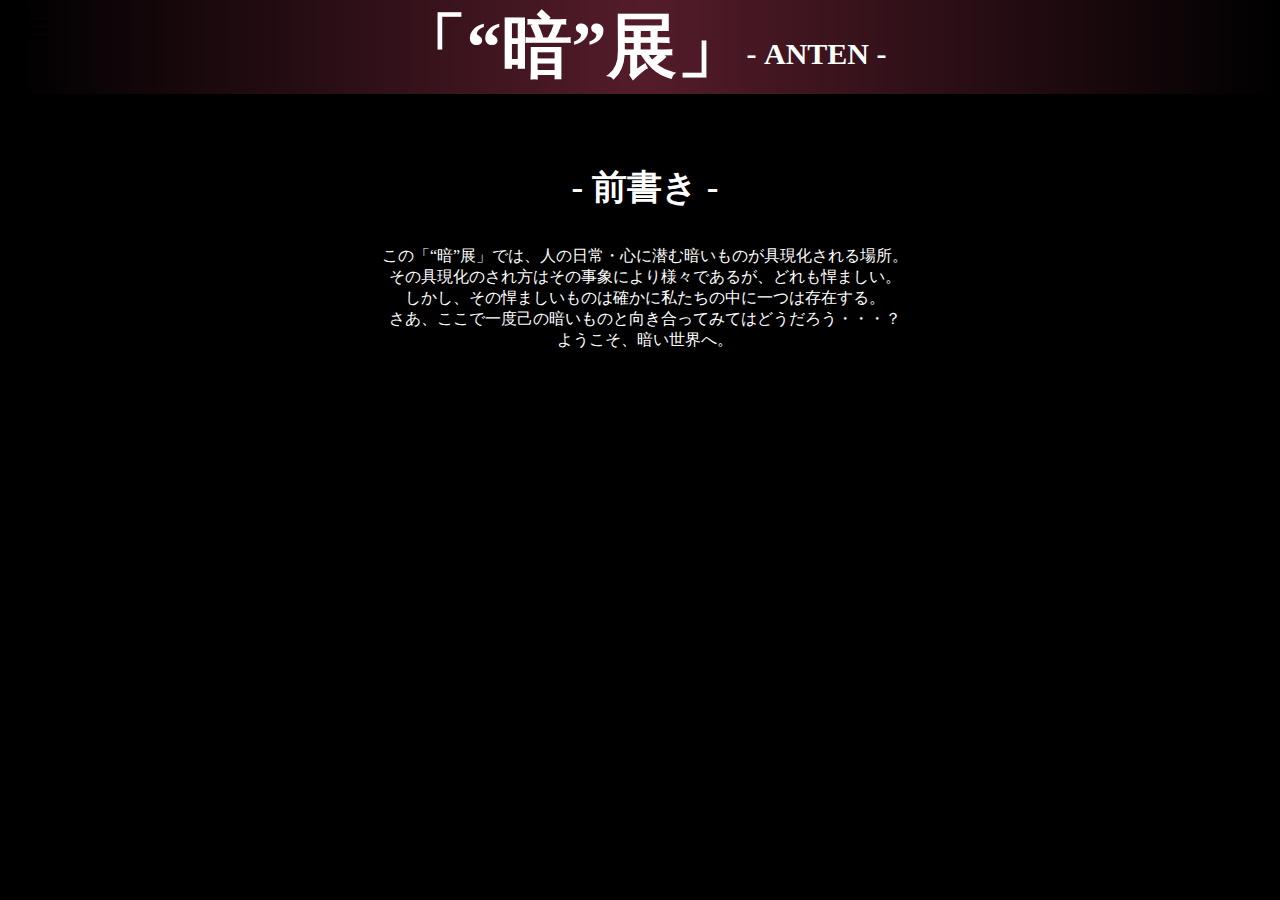
<file: index.html>
<!DOCTYPE>
<html lang="ja">
    <head>
        <meta charset="utf-8">
        <meta name="description" content="">
        <meta name="author" content="">
        <link rel="stylesheet" href="css/common.css"> <!--共有css-->
        <link rel="stylesheet" href="css/index.css"> <!--個別css-->
        <title>「暗展」公式ホームページ</title> <!--ページタイトル-->
    </head>

<!--本文-->
<body>

    <!--本画面-->
    <div class="home">
        <p class="theme">「“暗”展」<span class="EM">- ANTEN -</span></p>
        <div class="main">
            <p class="mae">- 前書き -</p>
            この「“暗”展」では、人の日常・心に潜む暗いものが具現化される場所。<br>
            その具現化のされ方はその事象により様々であるが、どれも悍ましい。<br>
            しかし、その悍ましいものは確かに私たちの中に一つは存在する。<br>
            さあ、ここで一度己の暗いものと向き合ってみてはどうだろう・・・？<br>
            ようこそ、暗い世界へ。
        </div>
    </div>

    <!--サイドバー-->
        <!-- チェックボックスとラベルで制御 -->
<input type="checkbox" id="menu-toggle">
<label for="menu-toggle" class="hamburger">
  <span></span>
  <span></span>
  <span></span>
</label>

<!-- サイドバー -->
<div class="menu">
  <p class="title">- MENU -</p>
  <p class="English">- Main -</p>
  <p class="m">メイン</p>
  <p class="English">- News -</p>
  <a href="html_page/news.html">新着情報</a>
  <p class="English">- Dark World -</p>
  <a href="html_page/world.html">暗い世界</a>
  <p class="English">- Dark Creature -</p>
  <a href="html_page/creature.html">暗いモノたち</a>
  <p class="English">- Others -</p>
  <a href="">その他</a><br>
  <p class="instagram"><a href="https://www.instagram.com/botti_esi" title="公式インスタグラム">公式インスタグラム-Instagram</a><p>

</div>

</body>
</html>
</file>
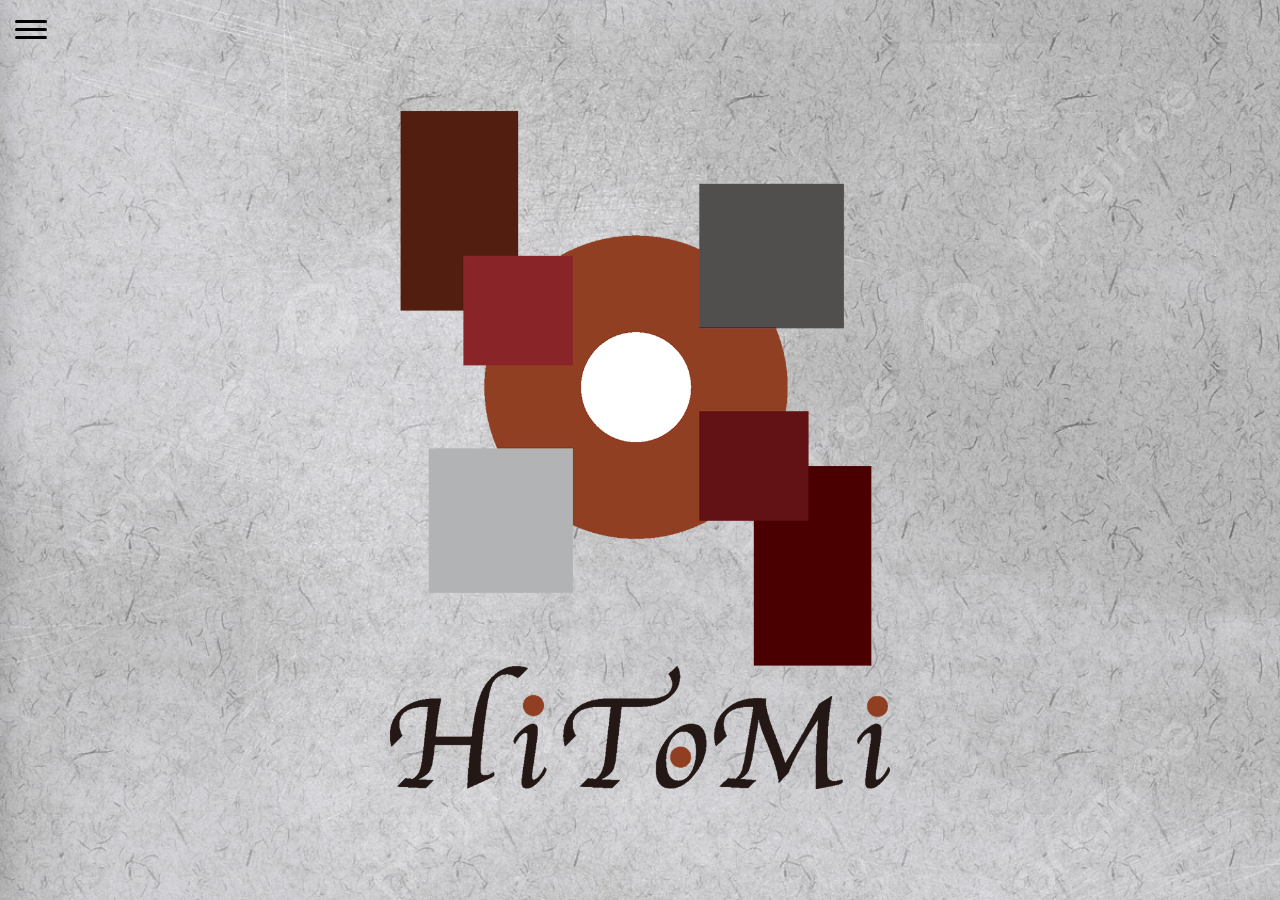
<file: home/index.html>
<!DOCTYPE html>
<html lang="ja">
<head>
  <meta charset="UTF-8">
  <title>portfolio</title>
  <link rel="stylesheet" href="style.css"><!--個別-->
  <link rel="stylesheet" href="css/common.css"><!--共通-->
</head>
<body>
  <!--ロック画面-->
  <div id="splash">
    <img src="rogo.png" alt="サイトロゴ">
  </div>
  <!--ホーム画面-->
  <div id="content">
    <p class="theme"></p>
  </div>

  <input type="checkbox" id="menu-toggle">
<label for="menu-toggle" class="hamburger">
  <span></span>
  <span></span>
  <span></span>
</label>

<!-- サイドメニュー詳細 -->
<div class="menu">
  <p class="title">- MENU -</p>
  <p class="English">- Main -</p>
  <p class="m"> メイン </p>
  <p class="English">- Art Works -</p>
  <a href="html_page/works.html" class="works"> 作品 </a>
  <p class="English">- Diary -</p>
  <a href="html_page/works.html" class="works"> 日記 </a>
  <p class="empty"></p>
</div>

<!--Java-->
  <script src="script.js"></script>
</body>
</html>
</file>
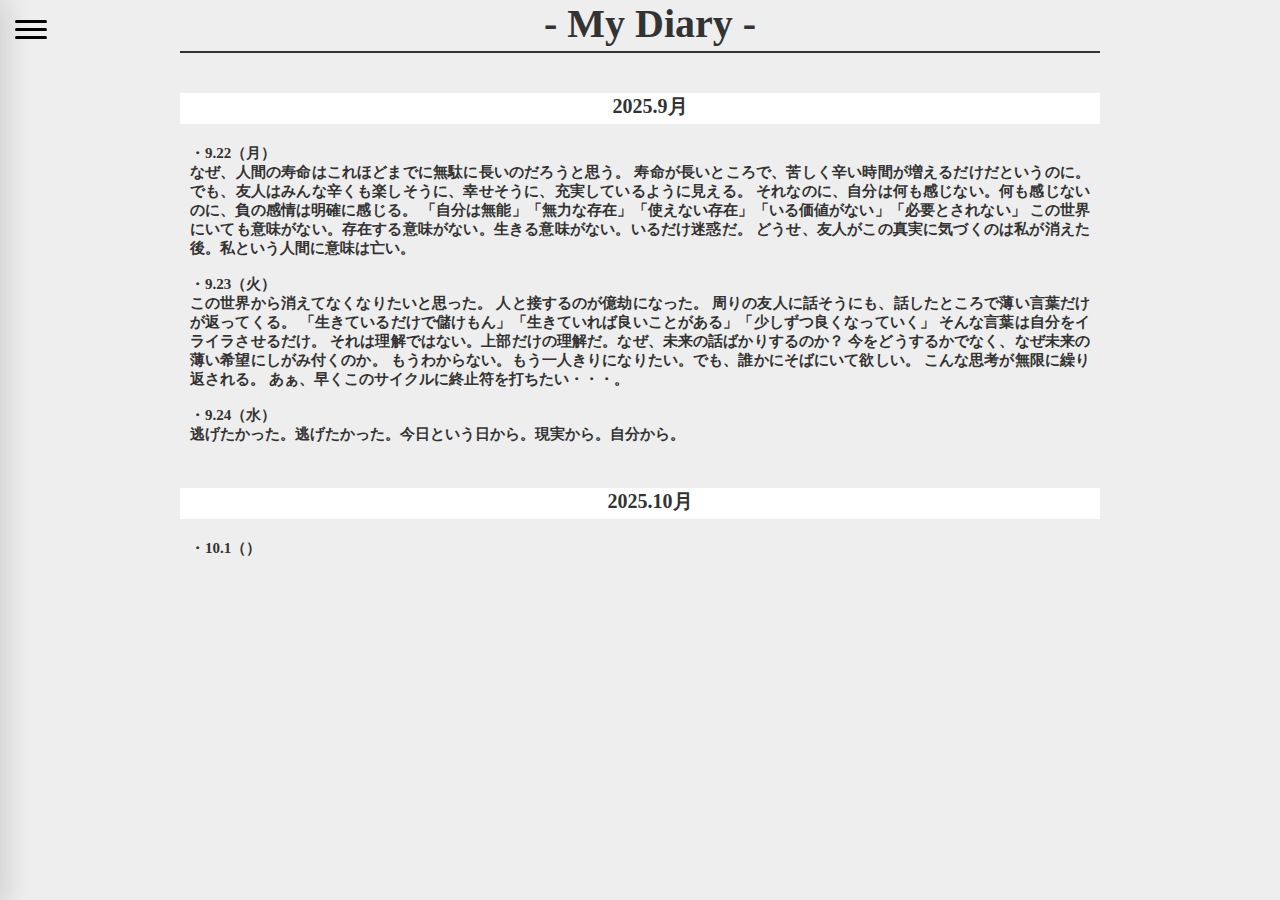
<file: html_page/diary.html>
<!DOCTYPE>
<html lang="ja">
    <head>
        <meta charset="utf-8">
        <meta name="description" content="">
        <meta name="author" content="">
        <link rel="stylesheet" href="../css/common.css"> <!--共有css-->
        <link rel="stylesheet" href="../css/diary.css"> <!--個別css-->
        <title>新着情報</title> <!--ページタイトル-->
    </head>

<!--本文-->
<body>

    <!--本画面-->
    <div class="home">
        <p class="theme"><span class="EN">- My Diary -</span></p> 
        <p class="main1">
            2025.9月 
        </p>
        <div class="main1_0">
            ・9.22（月）<br>
            なぜ、人間の寿命はこれほどまでに無駄に長いのだろうと思う。
            寿命が長いところで、苦しく辛い時間が増えるだけだというのに。
            でも、友人はみんな辛くも楽しそうに、幸せそうに、充実しているように見える。
            それなのに、自分は何も感じない。何も感じないのに、負の感情は明確に感じる。
            「自分は無能」「無力な存在」「使えない存在」「いる価値がない」「必要とされない」
            この世界にいても意味がない。存在する意味がない。生きる意味がない。いるだけ迷惑だ。
            どうせ、友人がこの真実に気づくのは私が消えた後。私という人間に意味は亡い。<br><br>
            ・9.23（火）<br>
            この世界から消えてなくなりたいと思った。
            人と接するのが億劫になった。
            周りの友人に話そうにも、話したところで薄い言葉だけが返ってくる。
            「生きているだけで儲けもん」「生きていれば良いことがある」「少しずつ良くなっていく」
            そんな言葉は自分をイライラさせるだけ。
            それは理解ではない。上部だけの理解だ。なぜ、未来の話ばかりするのか？
            今をどうするかでなく、なぜ未来の薄い希望にしがみ付くのか。
            もうわからない。もう一人きりになりたい。でも、誰かにそばにいて欲しい。
            こんな思考が無限に繰り返される。
            あぁ、早くこのサイクルに終止符を打ちたい・・・。<br><br>
            ・9.24（水）<br>
            逃げたかった。逃げたかった。今日という日から。現実から。自分から。
        </div>
        <p class="main2">
            2025.10月
        </p>
        <div class="main2_0">
            ・10.1（）
        </div>
    </div>

    <!--サイドバー-->
        <!-- チェックボックスとラベルで制御 -->
<input type="checkbox" id="menu-toggle">
<label for="menu-toggle" class="hamburger">
  <span></span>
  <span></span>
  <span></span>
</label>

<!-- サイドバー -->
<div class="menu">
  <p class="title">- MENU -</p>
  <p class="English">- Main -</p>
  <a href="../index.html" class="works"> メイン </a>
  <p class="English">- Art Works -</p>
  <a href="works.html" class="works"> 作品 </a>
  <p class="English">- Diary -</p>
  <p class="m"> 日記 </p>
</div>

</body>
</html>
</file>
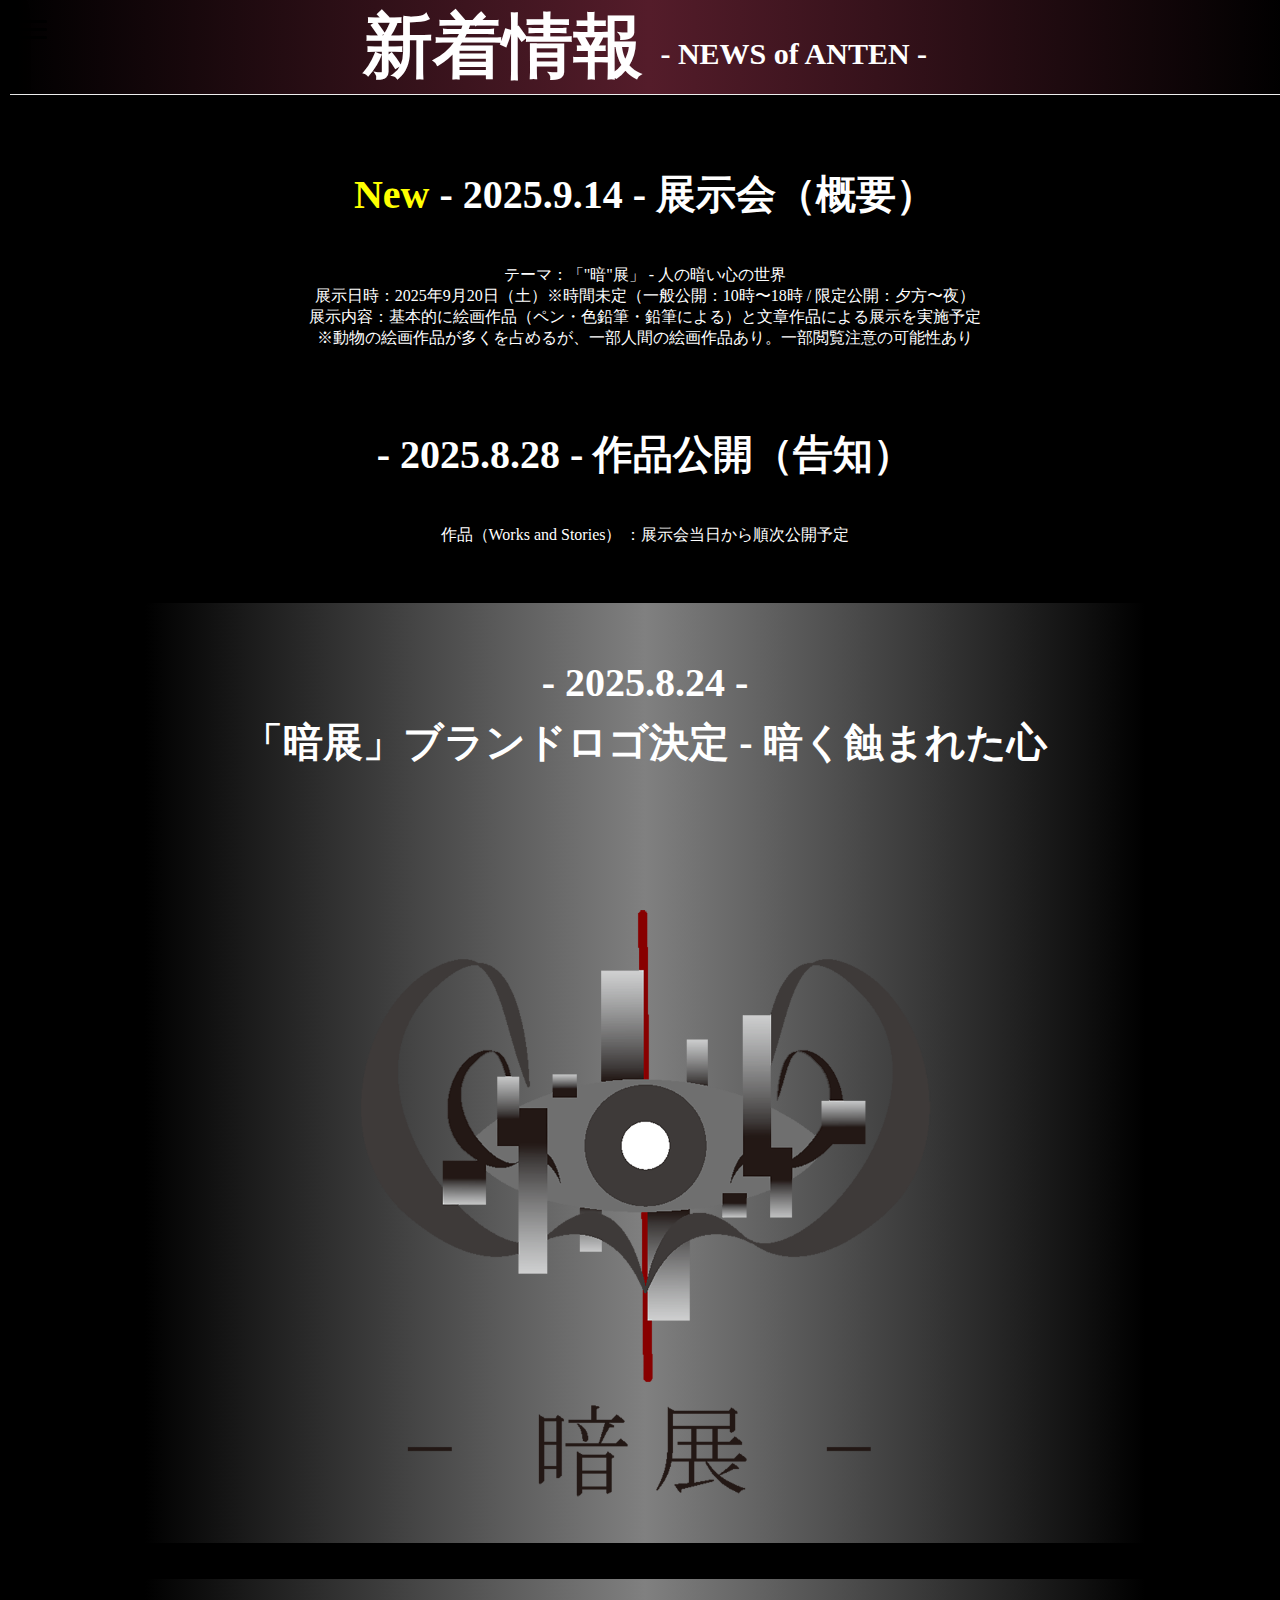
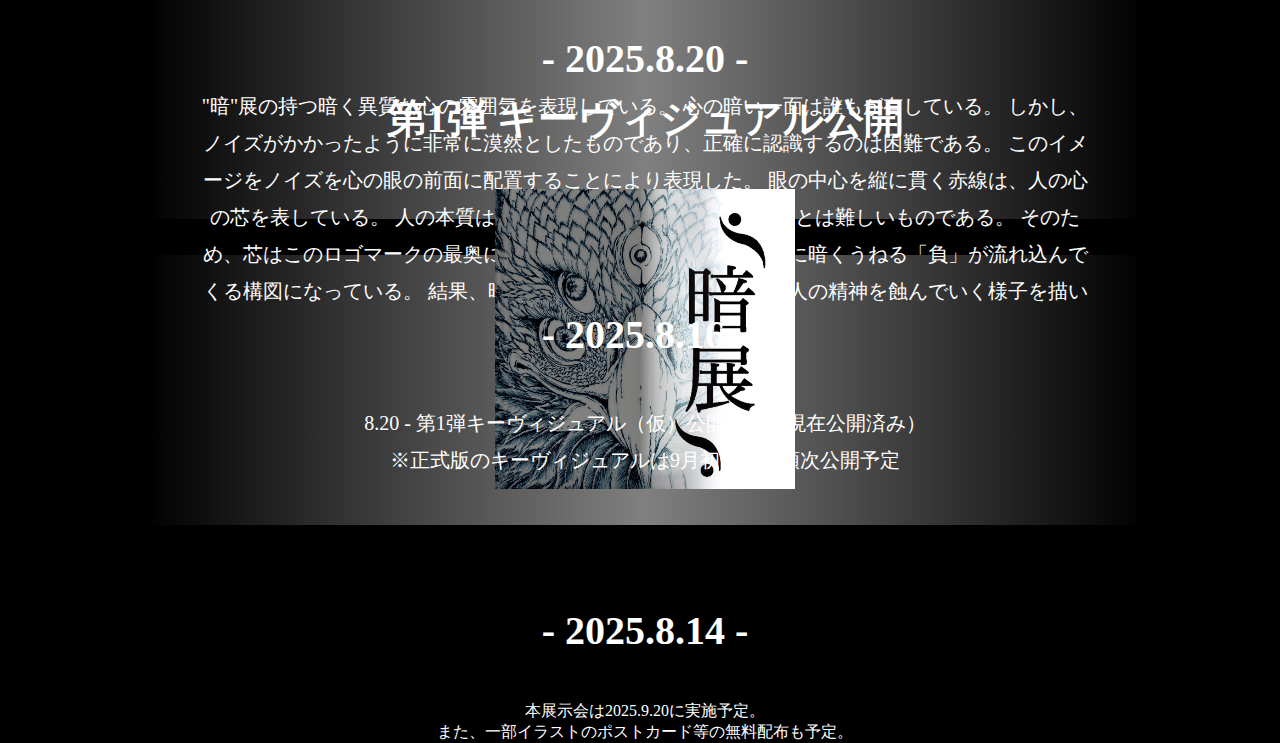
<file: html_page/news.html>
<!DOCTYPE>
<html lang="ja">
    <head>
        <meta charset="utf-8">
        <meta name="description" content="">
        <meta name="author" content="">
        <link rel="stylesheet" href="../css/common.css"> <!--共有css-->
        <link rel="stylesheet" href="../css/news.css"> <!--個別css-->
        <title>新着情報</title> <!--ページタイトル-->
    </head>

<!--本文-->
<body>

    <!--本画面-->
    <div class="home">
        <p class="theme">新着情報 <span class="EN">- NEWS of ANTEN -</span></p> 
        <div class="main5">
                        <p class="mae"><span class="maru">New</span> - 2025.9.14 - 展示会（概要）<br></p>
                        <div class="main5_5"><span class="midashi">
                        テーマ：「"暗"展」 - 人の暗い心の世界<br>
                        展示日時：2025年9月20日（土）※時間未定（一般公開：10時〜18時 / 限定公開：夕方〜夜）<br>
                        展示内容：基本的に絵画作品（ペン・色鉛筆・鉛筆による）と文章作品による展示を実施予定<br>
                        ※動物の絵画作品が多くを占めるが、一部人間の絵画作品あり。一部閲覧注意の可能性あり</span><br>
                        </div>
            </div>
            <br>
            <br>
        <div class="main4">
                        <p class="mae">- 2025.8.28 - 作品公開（告知）<br></p>
                        <div class="main4_4"><span class="midashi">作品（Works and Stories）
                            ：展示会当日から順次公開予定<br>
                        <a href="story_page/zentyo.html" class="da">▶︎ 作品閲覧はこちら</a>
                        </div>
            </div>
            <br>
            <br>
        <div class="main0">
            <p class="mae">- 2025.8.24 -<br>「暗展」ブランドロゴ決定 - 暗く蝕まれた心</p>
            <div class="main00"><img src="../photo/antenrogo.png" alt="サンプル" width="700px" class="rogo">
                <div class="main000">
                    <span class="midashi">
                    "暗"展の持つ暗く異質な心の雰囲気を表現している。
                    心の暗い一面は誰もが有している。
                    しかし、ノイズがかかったように非常に漠然としたものであり、正確に認識するのは困難である。
                    このイメージをノイズを心の眼の前面に配置することにより表現した。
                    眼の中心を縦に貫く赤線は、人の心の芯を表している。
                    人の本質は、他人も自分でさえも見極めることは難しいものである。
                    そのため、芯はこのロゴマークの最奥に配置した。
                    そして、その心の芯に暗くうねる「負」が流れ込んでくる構図になっている。
                    結果、暗いものが寄生虫のように徐々に人の精神を蝕んでいく様子を描いている。</span>
                    </div>
            </div>
        </div>
        <br>
        <br>
        <div class="main1">
            <p class="mae">- 2025.8.20 -<br>第1弾 キーヴィジュアル公開</p>
            <img src="../photo/IMG_9407 1.jpg" alt="サンプル" width="300px" height="300px">
        </div>
        <br>
        <br>
        <div class="main2">
            <p class="mae">- 2025.8.16 -</p>
            <span class="midashi">8.20 - 第1弾キーヴィジュアル（仮）公開予定（現在公開済み）<br>
            ※正式版のキーヴィジュアルは9月初旬から順次公開予定</span>
        </div>
        <br>
        <br>
        <div class="main3">
            <p class="mae">- 2025.8.14 -</p>
            <span class="midashi">本展示会は2025.9.20に実施予定。<br>
            また、一部イラストのポストカード等の無料配布も予定。</span>
        </div>
    </div>

    <!--サイドバー-->
        <!-- チェックボックスとラベルで制御 -->
<input type="checkbox" id="menu-toggle">
<label for="menu-toggle" class="hamburger">
  <span></span>
  <span></span>
  <span></span>
</label>

<!-- サイドバー -->
<div class="menu">
  <p class="title">- MENU -</p>
  <p class="English">- Main -</p>
  <a href="../index.html" class="ba"><span class="eeen"></span> メイン <span class="eeen"></span></a>
  <p class="English">- News -</p>
  <p class="news"><span class="eeen">▶︎</span> 新着情報 <span class="eeen">◀︎</span></p>
  <p class="English">- Dark World -</p>
  <a href="world.html" class="ba">暗い世界</a>
  <p class="English">- Dark Creatures -</p>
  <a href="creature.html" class="ba">暗いモノたち</a>
  <p class="English">- Works and Stories -</p>
  <a href="story_page/zentyo.html" class="ba"><span class="eeen"></span>作品<span class="eeen"></span></a>
  <p class="English">- Others -</p>
  <a href="others.html" class="ba"><span class="eeen">▶︎</span>その他<span class="eeen">◀︎</span></a>
  <p class="empty"></p>
  <!--<p class="instagram"><a href="https://www.instagram.com/botti_esi" title="公式インスタグラム">公式インスタグラム-Instagram</a><p>-->

</div>

</body>
</html>
</file>
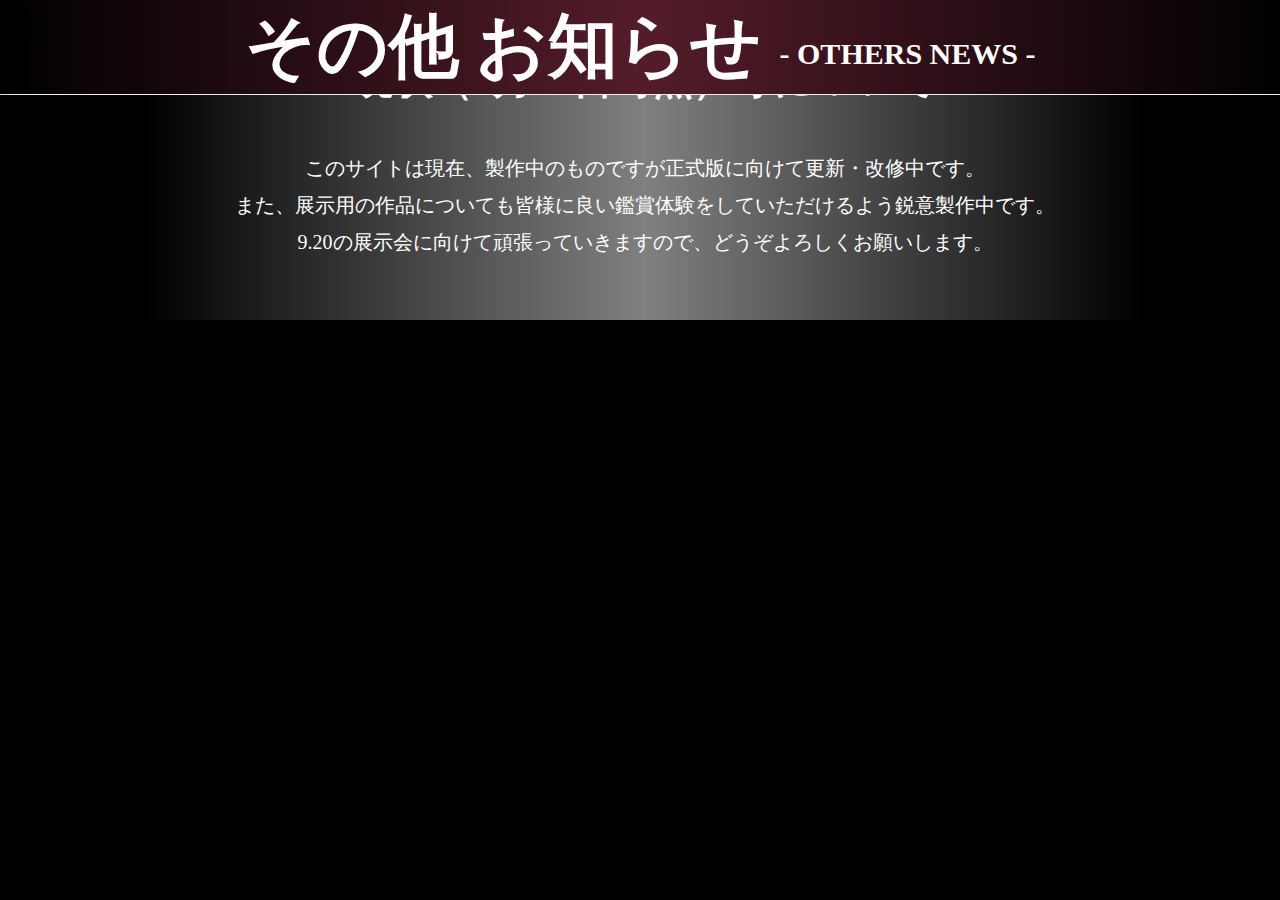
<file: html_page/others.html>
<!DOCTYPE>
<html lang="ja">
    <head>
        <meta charset="utf-8">
        <meta name="description" content="">
        <meta name="author" content="">
        <link rel="stylesheet" href="../css/common.css"> <!--共有css-->
        <link rel="stylesheet" href="../css/others.css"> <!--個別css-->
        <title>新着情報</title> <!--ページタイトル-->
    </head>

<!--本文-->
<body>

    <!--本画面-->
    <div class="home">
        <p class="theme">その他 お知らせ <span class="EO">- OTHERS NEWS -</span></p>
        <div class="main0">
            <p class="mae"><span class="mark"></span>- 現状（8月24日時点）等について -</p>
            このサイトは現在、製作中のものですが正式版に向けて更新・改修中です。<br>
            また、展示用の作品についても皆様に良い鑑賞体験をしていただけるよう鋭意製作中です。<br>
            9.20の展示会に向けて頑張っていきますので、どうぞよろしくお願いします。<br>
        </div>

    <!--サイドバー-->
        <!-- チェックボックスとラベルで制御 -->
<input type="checkbox" id="menu-toggle">
<label for="menu-toggle" class="hamburger">
  <span></span>
  <span></span>
  <span></span>
</label>

<!-- サイドバー -->
<div class="menu">
  <p class="title">- MENU -</p>
  <p class="English">- Main -</p>
  <a href="../index.html" class="ba">メイン</a>
  <p class="English01">- News -</p>
  <a href="news.html" class="ba">新着情報</a>
  <p class="English">- Dark World -</p>
  <a href="world.html" class="ba">暗い世界</a>
  <p class="English">- Dark Creatures -</p>
  <a href="creature.html" class="ba">暗いモノたち</a>
  <p class="English01">- Works and Stories -</p>
  <a href="story_page/zentyo.html" class="ba"><span class="eeen">●</span> I 「前兆」</a>
  <br>
  <!--<a href="" class="ba">II 「侵食」</a>-->
  <p class="English">- Others -</p>
  <p class="others" class="ba">その他</a>
  <p class="empty"></p>
  <!--<p class="instagram"><a href="https://www.instagram.com/botti_esi" title="公式インスタグラム">公式インスタグラム-Instagram</a><p>-->
</div>

</body>
</html>
</file>
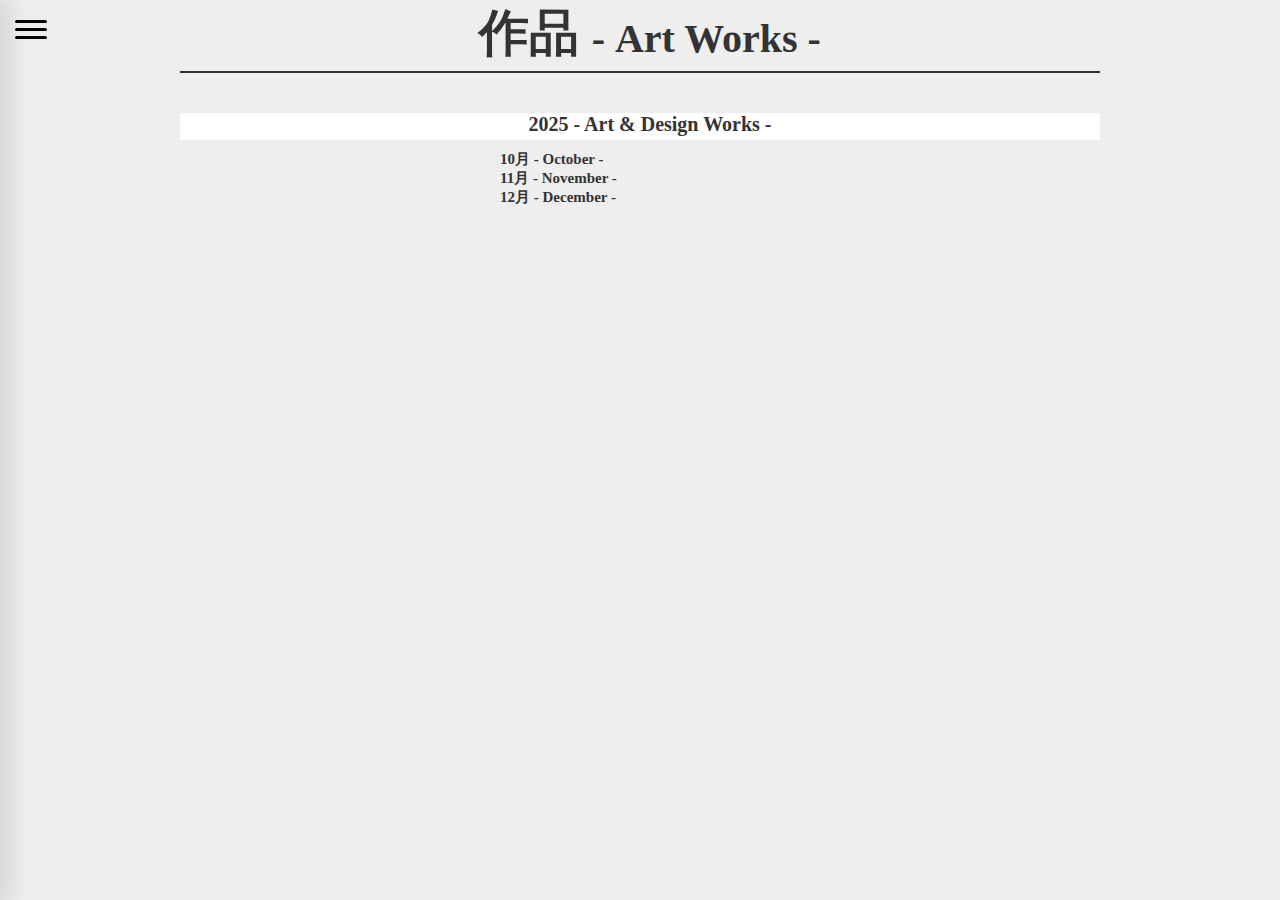
<file: html_page/works.html>
<!DOCTYPE>
<html lang="ja">
    <head>
        <meta charset="utf-8">
        <meta name="description" content="">
        <meta name="author" content="">
        <link rel="stylesheet" href="../css/common.css"> <!--共有css-->
        <link rel="stylesheet" href="../css/works.css"> <!--個別css-->
        <title>新着情報</title> <!--ページタイトル-->
    </head>

<!--本文-->
<body>

    <!--本画面-->
    <div class="home">
        <p class="theme">作品 <span class="EN">- Art Works -</span></p> 
        <p class="main1">
            2025 - Art & Design Works -
        </p>
        <div class="main1_1">
            10月 - October -<br>
            11月 - November -<br>
            12月 - December -<br>
        </div>
    </div>

    <!--サイドバー-->
        <!-- チェックボックスとラベルで制御 -->
<input type="checkbox" id="menu-toggle">
<label for="menu-toggle" class="hamburger">
  <span></span>
  <span></span>
  <span></span>
</label>

<!-- サイドバー -->
<div class="menu">
  <p class="title">- MENU -</p>
  <p class="English">- Main -</p>
  <a href="../index.html" class="works"> メイン </a>
  <p class="English">- Art Works -</p>
  <p class="m"> 作品 </p>
</div>

</body>
</html>
</file>
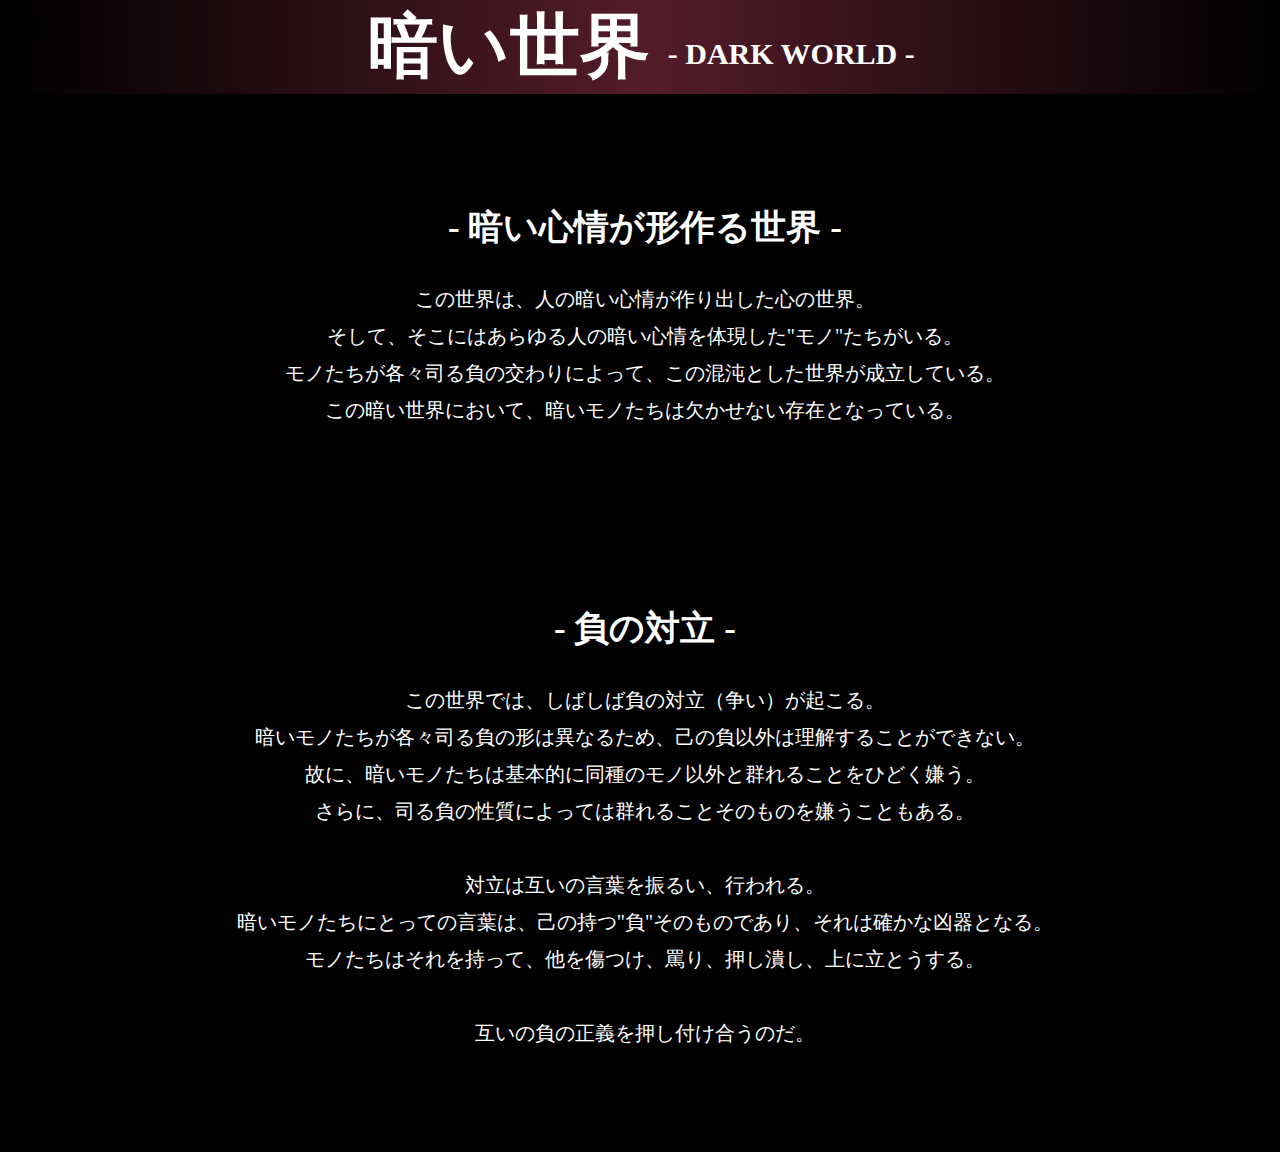
<file: html_page/world.html>
<!DOCTYPE>
<html lang="ja">
    <head>
        <meta charset="utf-8">
        <meta name="description" content="">
        <meta name="author" content="">
        <link rel="stylesheet" href="../css/common.css"> <!--共有css-->
        <link rel="stylesheet" href="../css/world.css"> <!--個別css-->
        <title>新着情報</title> <!--ページタイトル-->
    </head>

<!--本文-->
<body>

    <!--本画面-->
    <div class="home">
        <p class="empty"></p>
        <p class="theme">暗い世界 <span class="EW">- DARK WORLD -</span></p>
        <div class="main0">
            <p class="mae">- 暗い心情が形作る世界 -</p>
            この世界は、人の暗い心情が作り出した心の世界。<br>
            そして、そこにはあらゆる人の暗い心情を体現した"モノ"たちがいる。<br>
            モノたちが各々司る負の交わりによって、この混沌とした世界が成立している。<br>
            この暗い世界において、暗いモノたちは欠かせない存在となっている。
        </div>
        <br>
        <br>
        <div class="main1">
            <p class="mae">- 負の対立 -</p>
            この世界では、しばしば負の対立（争い）が起こる。<br>
            暗いモノたちが各々司る負の形は異なるため、己の負以外は理解することができない。<br>
            故に、暗いモノたちは基本的に同種のモノ以外と群れることをひどく嫌う。<br>
            さらに、司る負の性質によっては群れることそのものを嫌うこともある。<br>
            <br>
            対立は互いの言葉を振るい、行われる。<br>
            暗いモノたちにとっての言葉は、己の持つ"負"そのものであり、それは確かな凶器となる。<br>
            モノたちはそれを持って、他を傷つけ、罵り、押し潰し、上に立とうする。<br>
            <br>
            互いの負の正義を押し付け合うのだ。
        </div>
    </div>

    <!--サイドバー-->
        <!-- チェックボックスとラベルで制御 -->
<input type="checkbox" id="menu-toggle">
<label for="menu-toggle" class="hamburger">
  <span></span>
  <span></span>
  <span></span>
</label>

<!-- サイドバー -->
<div class="menu">
  <p class="title">- MENU -</p>
  <p class="English">- Main -</p>
  <a href="../index.html" class="ba">メイン</a>
  <p class="English01">- News -</p>
  <a href="news.html" class="ba">新着情報</a>
  <p class="English">- Dark World -</p>
  <p class="world" class="ba">暗い世界</p>
  <p class="English">- Dark Creatures -</p>
  <a href="creature.html" class="ba">暗いモノたち</a>
  <p class="English02">- Others -</p>
  <a href="others.html" class="ba">その他</a>
  <!--<p class="instagram"><a href="https://www.instagram.com/botti_esi" title="公式インスタグラム">公式インスタグラム-Instagram</a><p>-->

</div>

</body>
</html>
</file>
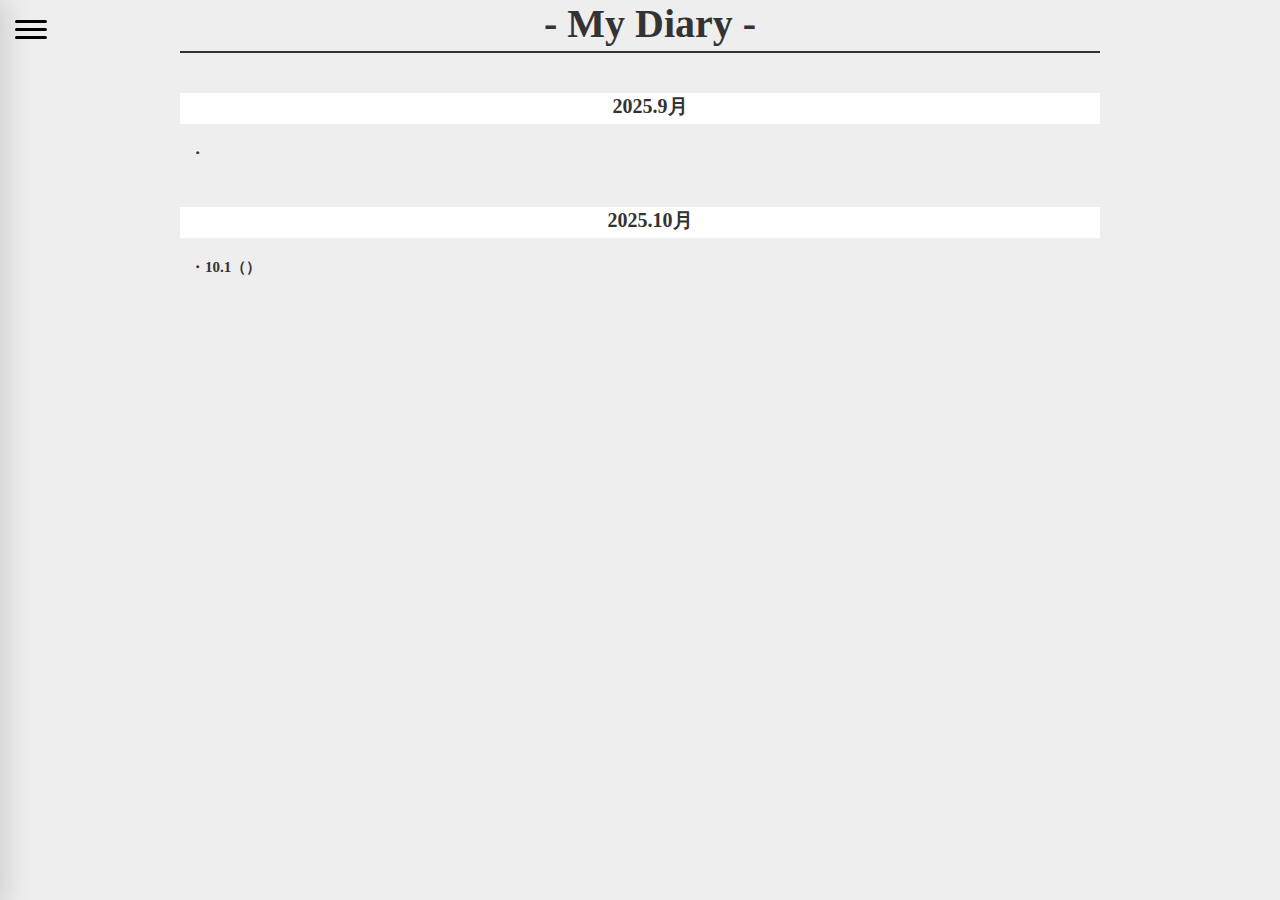
<file: home/html_page/diary.html>
<!DOCTYPE>
<html lang="ja">
    <head>
        <meta charset="utf-8">
        <meta name="description" content="">
        <meta name="author" content="">
        <link rel="stylesheet" href="../css/common.css"> <!--共有css-->
        <link rel="stylesheet" href="../css/diary.css"> <!--個別css-->
        <title>新着情報</title> <!--ページタイトル-->
    </head>

<!--本文-->
<body>

    <!--本画面-->
    <div class="home">
        <p class="theme"><span class="EN">- My Diary -</span></p> 
        <p class="main1">
            2025.9月 
        </p>
        <div class="main1_0">
            ・
        </div>
        <p class="main2">
            2025.10月
        </p>
        <div class="main2_0">
            ・10.1（）
        </div>
    </div>

    <!--サイドバー-->
        <!-- チェックボックスとラベルで制御 -->
<input type="checkbox" id="menu-toggle">
<label for="menu-toggle" class="hamburger">
  <span></span>
  <span></span>
  <span></span>
</label>

<!-- サイドバー -->
<div class="menu">
  <p class="title">- MENU -</p>
  <p class="English">- Main -</p>
  <a href="../index.html" class="works"> メイン </a>
  <p class="English">- Art Works -</p>
  <a href="works.html" class="works"> 作品 </a>
  <p class="English">- Diary -</p>
  <p class="m"> 日記 </p>
</div>

</body>
</html>
</file>
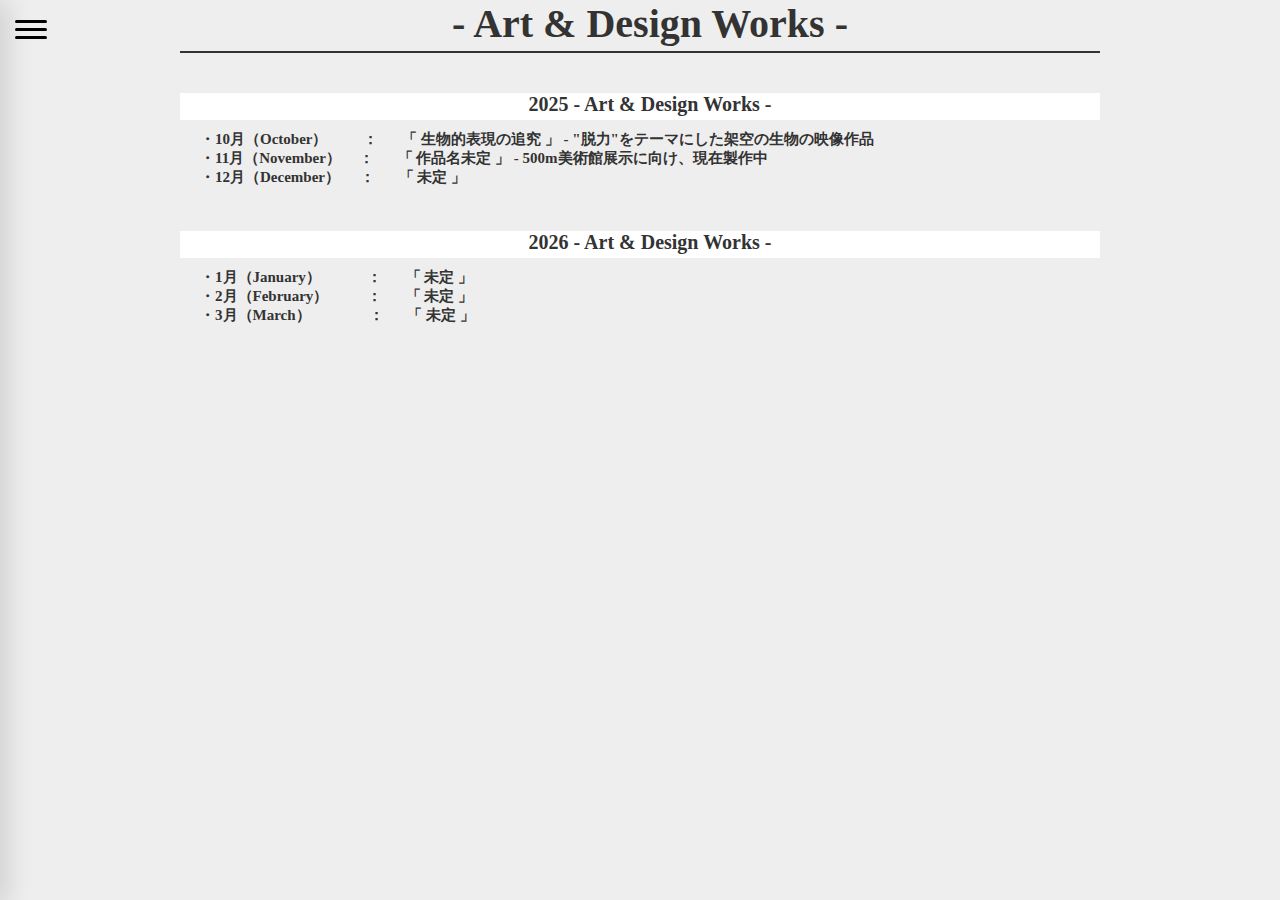
<file: home/html_page/works.html>
<!DOCTYPE>
<html lang="ja">
    <head>
        <meta charset="utf-8">
        <meta name="description" content="">
        <meta name="author" content="">
        <link rel="stylesheet" href="../css/common.css"> <!--共有css-->
        <link rel="stylesheet" href="../css/works.css"> <!--個別css-->
        <title>新着情報</title> <!--ページタイトル-->
    </head>

<!--本文-->
<body>

    <!--本画面-->
    <div class="home">
        <p class="theme"><span class="EN">- Art & Design Works -</span></p> 
        <p class="main1">
            2025 - Art & Design Works -
        </p>
        <div class="main1_0">
            ・10月（October）<span style="margin-left: 36px;"></span>：<span style="margin-left: 20px;"></span>
            「 生物的表現の追究 」 - "脱力"をテーマにした架空の生物の映像作品<br>
            ・11月（November）<span style="margin-left: 18px;"></span>：<span style="margin-left: 20px;"></span>
            「 作品名未定 」 - 500m美術館展示に向け、現在製作中<br>
            ・12月（December）<span style="margin-left: 20px;"></span>：<span style="margin-left: 20px;"></span>
            「 未定 」<br>
        </div>
        <p class="main2">
            2026 - Art & Design Works -
        </p>
        <div class="main2_0">
            ・1月（January）<span style="margin-left: 46px;"></span>：<span style="margin-left: 20px;"></span>
            「 未定 」<br>
            ・2月（February）<span style="margin-left: 38.5px;"></span>：<span style="margin-left: 20px;"></span>
            「 未定 」<br>
            ・3月（March）<span style="margin-left: 58px;"></span>：<span style="margin-left: 20px;"></span>
            「 未定 」<br>
        </div>
    </div>

    <!--サイドバー-->
        <!-- チェックボックスとラベルで制御 -->
<input type="checkbox" id="menu-toggle">
<label for="menu-toggle" class="hamburger">
  <span></span>
  <span></span>
  <span></span>
</label>

<!-- サイドバー -->
<div class="menu">
  <p class="title">- MENU -</p>
  <p class="English">- Main -</p>
  <a href="../index.html" class="works"> メイン </a>
  <p class="English">- Art Works -</p>
  <p class="m"> 作品 </p>
  <p class="English">- Diary -</p>
  <a href="diary.html" class="works"> 日記 </a>
</div>

</body>
</html>
</file>
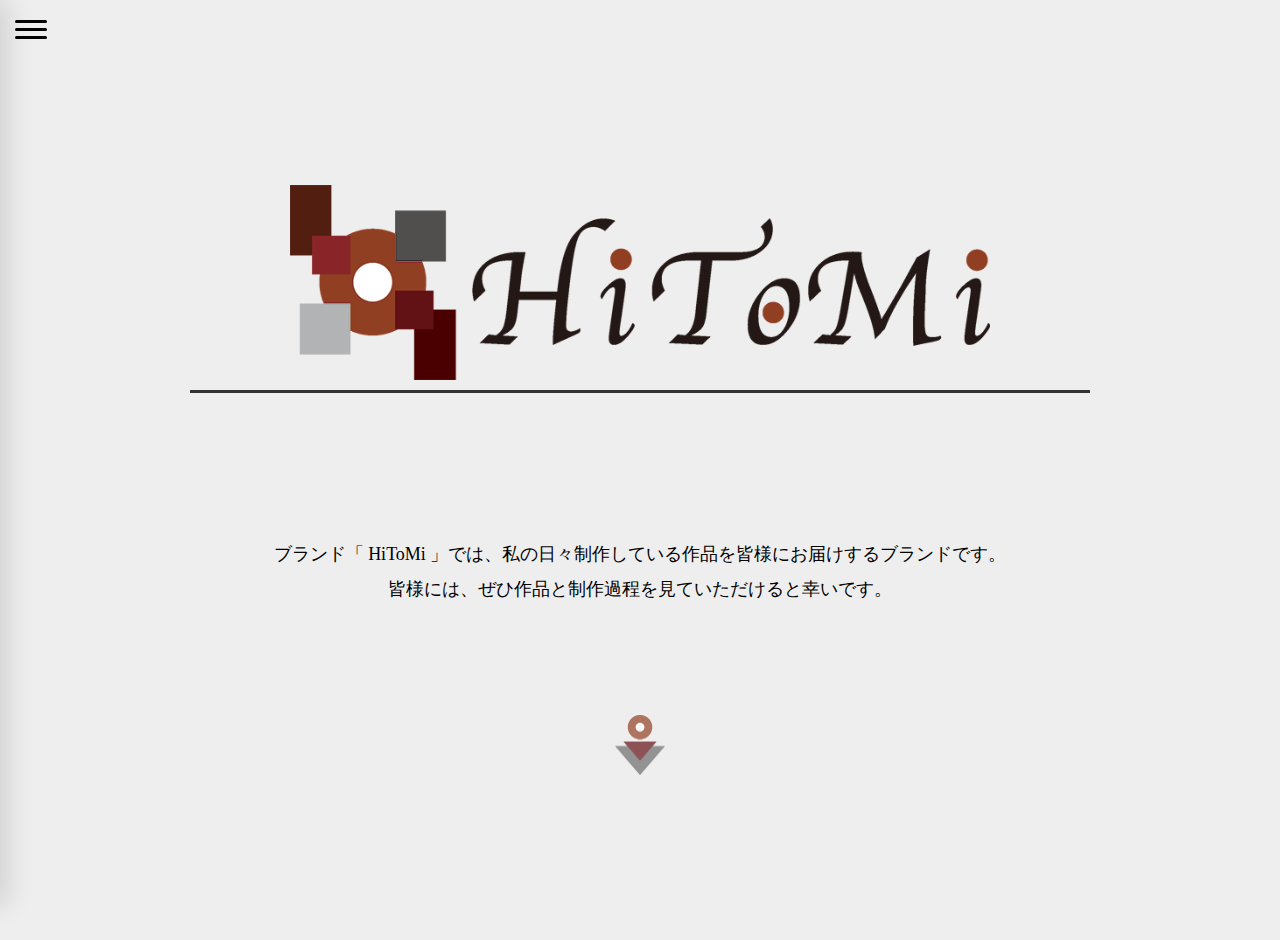
<file: home/index/home.html>
<!DOCTYPE html>
<html lang="ja">
<head>
  <meta charset="UTF-8">
  <title>portfolio</title>
  <link rel="stylesheet" href="index01.css"><!--個別-->
  <link rel="stylesheet" href="../css/common.css"><!--共通-->
</head>
<body>
  <!--ホーム画面-->
  <section id="content">
    <br>
    <br>
    <img src="../logo.png" alt="logomark" class="logomark">
    <div class="border"></div>
    <p class="empty1"></p>
    ブランド「 HiToMi 」では、私の日々制作している作品を皆様にお届けするブランドです。<br>
    皆様には、ぜひ作品と制作過程を見ていただけると幸いです。
    <p class="empty2"></p>
    <img src="../photo/bottom.png" alt="下にスクロール" class="bottom">
  </section>

  <section id="profile">
    <p class="empty2"></p>
    <img src="../photo/top.png" alt="上にスクロール" class="top">
    <p class="empty2"></p>
    <p class="theme">プロフィール - My Profile -</p>
    <br>
      <p>名前：Ma-Sa-Ki</p>
      <p>職業：学生</p>
  </section>

  <input type="checkbox" id="menu-toggle">
<label for="menu-toggle" class="hamburger">
  <span></span>
  <span></span>
  <span></span>
</label>

<!-- サイドメニュー詳細 -->
<div class="menu">
  <p class="title">- MENU -</p>
  <p class="English">- Main -</p>
  <p class="m"> メイン </p>
  <p class="English">- Art Works -</p>
  <a href="../html_page/works.html" class="works"> 作品 </a>
  <p class="English">- Diary -</p>
  <a href="../html_page/diary.html" class="works"> 日記 </a>
  <p class="empty"></p>
</div>

<script src="script.js"></script>
</body>
</html>
</file>
<file: css/common.css>
/*.mainmenu {
  position: fixed;
  top: 0;
  left: 0;
  width: 14px;  
  height: 100vh;
  z-index: 1000;
} */

body{
  margin: 0;
}

/* サイドバー本体（初期状態は左端の外に隠す） */
.menu {
  position: fixed;
  top: 0;
  left: 0;
  width: 350px;
  height: 100vh;
  padding-top: 5px;
  margin-top: 0;
  margin-bottom: 100px;
  background-image: url("../photo/pngtree-hd-special-paper-texture-material-png-image_4363502.jpg");
  /*background-repeat: no-repeat;*/
  box-shadow: 8px 0 24px rgba(0,0,0,.12);
  transform: translateX(-100%);  /* 左方向に隠す */
  transition: transform .28s ease;
  z-index: 1001;
  overflow-y: auto;
  font-family: serif;
  font-size: 28px;
  text-align: center;
  color: black;
  font-weight: bold;
}

.news{
  padding-top: 5px;
  margin-top: 1px;
  padding-bottom: 5px;
  color: white;
  background-color: #541c2a;
  width: 280px;
  height: 40px;
  margin: 0 auto;
}

.world{
  padding-top: 5px;
  margin-top: 1px;
  padding-bottom: 5px;
  color: white;
  background-color: #541c2a;
  width: 280px;
  height: 40px;
  margin: 0 auto;
}

.creature{
  padding-top: 5px;
  margin-top: 1px;
  padding-bottom: 5px;
  color: white;
  background-color: #541c2a;
  width: 280px;
  height: 40px;
  margin: 0 auto;
}

.works{
  padding-top: 5px;
  margin-top: 1px;
  padding-bottom: 5px;
  color: white;
  background-color: #541c2a;
  width: 280px;
  height: 40px;
  margin: 0 auto;
}

.others{
  padding-top: 5px;
  margin-top: 1px;
  padding-bottom: 5px;
  color: white;
  background-color: #541c2a;
  width: 280px;
  height: 40px;
  margin: 0 auto;
}

.m{
  padding-top: 5px;
  margin-top: 1px;
  padding-bottom: 5px;
  color: white;
  background-color: #541c2a;
  width: 280px;
  height: 40px;
  margin: 0 auto;
}

.English{
  margin-bottom: 2px;
  margin-top: 50px;
  font-size: 18px;
  color: black;
  font-family: Apple Chancery;
}

/* チェックボックスは非表示 */
#menu-toggle {
  display: none;
}

/* チェックが入ったらサイドバー表示 */
#menu-toggle:checked ~ .menu {
  transform: translateX(0);
}

/* ハンバーガーボタン */
.hamburger {
  position: fixed;
  top: 15px;
  left: 15px;
  width: 32px;
  height: 26px;
  cursor: pointer;
  z-index: 1100;
}
.hamburger span {
  display: block;
  height: 3px;
  margin: 5px 0;
  background: black;
  border-radius: 2px;
  transition: 0.3s;
}

/* 開いたときの×アニメーション */
#menu-toggle:checked + .hamburger span:nth-child(1) {
  transform: rotate(45deg) translate(5px, 5px);
}
#menu-toggle:checked + .hamburger span:nth-child(2) {
  opacity: 0;
}
#menu-toggle:checked + .hamburger span:nth-child(3) {
  transform: rotate(-45deg) translate(6px, -6px);
}

/* コンテンツ部分 */
.content {
  margin-left: 20px;
  padding: 20px;
}

a:link {
  color: black;
  text-decoration: none;
}

.ba{
  position: relative;
  padding-top: 5px;
  color: black;
}

.ba::before{
  content:"";
  position: absolute;
  left: 50%;
  top: 0;
  transform: translateX(-50%) scaleX(0); /* 中央から縮小状態 */
  transform-origin: center;             /* 中央基点で拡大 */
  width: 280px;
  height: 40px;
  background-color: brown;
  z-index: -1; /* テキストの下に配置 */
  transition: transform 0.4s ease;
}

.ba:hover::before{
  transform: translateX(-50%) scaleX(1); /* 横に広がる */
}

a:visited {
  color: black;
  text-decoration: none;
}

a:hover {
  color: white;    
  text-decoration: none; /* 下線を消す */
}

.instagram{
  font-size: 15px;
  color:white;
  text-decoration: underline;
  padding-top: 100px;
}

h3{
    color:black;
    font-size: 40px;
    font-family: serif;
}

.title{
    color: black;
    font-size: 45px;
    font-family: Apple Chancery;
}

@keyframes English01 {
  0%, 100% {
    text-shadow: 
      0 0 5px #ff0,
      0 0 10px #ff0,
      0 0 20px #ff0;
  }
  50% {
    text-shadow: 
      0 0 10px white,
      0 0 20px #ff0,
      0 0 40px #ff0;
  }
}

.English01{
  margin-bottom: 2px;
  margin-top: 50px;
  font-size: 18px;
  color: #ff0;
  animation: English01 1.5s ease-in-out infinite;
}

@keyframes English02 {
  0%, 100% {
    text-shadow: 
      0 0 5px white,
      0 0 10px #ff0,
      0 0 20px #ff0;
  }
  50% {
    text-shadow: 
      0 0 10px white,
      0 0 20px #ff0,
      0 0 40px #ff0;
  }
}

.English02{
  margin-bottom: 2px;
  margin-top: 50px;
  font-size: 18px;
  color: #ff0;
  animation: English02 1.5s ease-in-out infinite;
}

@keyframes en {
  0%, 100% {
    text-shadow: 
      0 0 5px #ff0,
      0 0 10px #ff0,
      0 0 20px #ff0;
  }
  50% {
    text-shadow: 
      0 0 10px white,
      0 0 20px #ff0,
      0 0 40px #ff0;
  }
}

.eeen{
  font-size: 28px;
  color: #ff0;
  animation: en 1.5s ease-in-out infinite;
}
</file>
<file: css/index.css>
body {
    background-color:black;
    background-size:cover;
    background-image:url("");
    background-attachment:fixed;
    background-repeat:no-repeat;
}

.name{
    font-size: 17px;
    margin-left: 100px;
}

.home {
    color: white;
    text-align:center;
    margin-left:0px;
    margin-left:10px;
    font-family: serif;
}

.theme{
    padding-right: 7px;
    font-weight: bold;
    font-size: 70px;
    text-align: center;
    background-color: black;
    /*background: linear-gradient(to bottom, #541c2a, black);*/
    background: linear-gradient(to right, black, #541c2a, black);
    color: white;
}

h3{
    color:white;
    font-size: 40px;
    font-family: serif;
}

h2{
    color:white;
    font-size: 18px;
}

.main0{
    padding-bottom: 100px;
    font-size: 20px;
    line-height: 37px;
    color: white;
    padding-top: 10px;
    background-color: black;
    background-position: center;
}

.main1{
    padding-bottom: 400px;
    font-size: 20px;
    line-height: 37px;
    color: white;
    padding-top: 10px;
    background-color: black;
    background-position: center;
}

.mae{
    font-weight: bold;
    font-size: 35px;
}

.EM{
    vertical-align: middle;
    font-size: 30px;
}
</file>
<file: home/style.css>
body {
    background-color: #eee;
    background-size:cover;
    background-attachment:fixed;
    background-repeat:no-repeat;
    top: 0;
    left: 0;
    right: 0;
    overflow-x: hidden;
    width: auto;
}

/* スプラッシュ全体 */
#splash {
  position: fixed;
  inset: 0;
  background:url("photo/pngtree-hd-special-paper-texture-material-png-image_4363502.jpg");
  background-size: cover;
  display: flex;
  text-align: center;
  justify-content: center;
  align-items: center;
  transition: opacity 1s ease; /* フェードアウト */
  z-index: 1000;
}

#splash img {
  width: 500px;
  height: auto;
}

#splash.hidden {
  opacity: 0;
  pointer-events: none;
}

.border{
  width: 900px;            /* 画像に合わせた長さ */
  border-bottom: 3px solid #333;
  margin: 0 auto;
}


/* 本文（最初は透明） */
#content {
  opacity: 0;
  transition: opacity 1s ease; /* フェードイン */
  padding: 20px;
  inset: 0;
  text-align: center;
  justify-content: center;
  align-items: center;
  z-index: 1000;
  font-family: Cambria, Cochin, Georgia, Times, 'Times New Roman', serif;
  font-size: 18px;
  line-height: 35px;
}

#content.show {
  opacity: 1;
}

#content img {
  width: 700px;
  height: auto;
}

.empty1{
  margin: 5.0em 0; 
}
</file>
<file: home/css/common.css>
/*.mainmenu {
  position: fixed;
  top: 0;
  left: 0;
  width: 14px;  
  height: 100vh;
  z-index: 1000;
} */

body{
  margin: 0;
}

/* サイドバー本体（初期状態は左端の外に隠す） */
.menu {
  position: fixed;
  top: 0;
  left: 0;
  width: 280px;
  height: 100vh;
  padding-top: 5px;
  margin-top: 0;
  margin-bottom: 100px;
  background-image: url("../photo/pngtree-hd-special-paper-texture-material-png-image_4363502.jpg");
  /*background-repeat: no-repeat;*/
  box-shadow: 8px 0 24px rgba(0,0,0,.12);
  transform: translateX(-100%);  /* 左方向に隠す */
  transition: transform .28s ease;
  z-index: 1001;
  overflow-y: auto;
  text-align: center;
  font-family: serif;
  font-size: 28px;
  color: black;
  font-weight: bold;
}

.m{
  padding-top: 5px;
  margin-top: 1px;
  padding-bottom: 5px;
  color: white;
  background-color: #541c2a;
  width: 280px;
  height: 40px;
  margin: 0 auto;
}

.English{
  margin-bottom: 2px;
  margin-top: 50px;
  font-size: 18px;
  color: black;
  font-family: Apple Chancery;
}


/* ▼サイドメニュー */
/* チェックボックスは非表示 */
#menu-toggle {
  display: none;
}

/* チェックが入ったらサイドバー表示 */
#menu-toggle:checked ~ .menu {
  transform: translateX(0);
}

/* ハンバーガーボタン */
.hamburger {
  position: fixed;
  top: 15px;
  left: 15px;
  width: 32px;
  height: 26px;
  cursor: pointer;
  z-index: 1100;
}
.hamburger span {
  display: block;
  height: 3px;
  margin: 5px 0;
  background: black;
  border-radius: 2px;
  transition: 0.3s;
}

/* 開いたときの×アニメーション */
#menu-toggle:checked + .hamburger span:nth-child(1) {
  transform: rotate(45deg) translate(5px, 5px);
}
#menu-toggle:checked + .hamburger span:nth-child(2) {
  opacity: 0;
}
#menu-toggle:checked + .hamburger span:nth-child(3) {
  transform: rotate(-45deg) translate(6px, -6px);
}

/* コンテンツ部分 */
.content {
  margin-left: 20px;
  padding: 20px;
}

a{
  display: inline-block;
  width: 280px;
  height: 40px;
}

a:link {
  color: black;
  text-decoration: none;
}

.title{
    color: black;
    font-size: 45px;
    font-family: Apple Chancery;
}

/* 新着のマークアニメーションに関する */
@keyframes English01 {
  0%, 100% {
    text-shadow: 
      0 0 5px #ff0,
      0 0 10px #ff0,
      0 0 20px #ff0;
  }
  50% {
    text-shadow: 
      0 0 10px white,
      0 0 20px #ff0,
      0 0 40px #ff0;
  }
}

.English01{
  margin-bottom: 2px;
  margin-top: 50px;
  font-size: 18px;
  color: #ff0;
  animation: English01 1.5s ease-in-out infinite;
}

@keyframes English02 {
  0%, 100% {
    text-shadow: 
      0 0 5px white,
      0 0 10px #ff0,
      0 0 20px #ff0;
  }
  50% {
    text-shadow: 
      0 0 10px white,
      0 0 20px #ff0,
      0 0 40px #ff0;
  }
}



.eeen{
  font-size: 28px;
  color: #ff0;
  animation: en 1.5s ease-in-out infinite;
}

.works{
  padding-top: 5px;
  margin-top: 1px;
  padding-bottom: 5px;
  color: black;
}

.works:visited {
  color: black;
  text-decoration: none;
}

.works:hover {
  color: white;
  background-color: brown;    
  text-decoration: none; /* 下線を消す */
}
</file>
<file: css/diary.css>
body {
    background-color:#eee;
    background-size:cover;
    /*background-image:url("../photo/hora-3.jpg");*/
    background-attachment:fixed;
    background-repeat:no-repeat;
    top: 0;
    left: 0;
    right: 0;
    overflow-x: hidden;
    width: auto;
}

.home {
    color: white;
    text-align:center;
    margin-top:0px;
    margin-left:0px;
    font-family: serif;
}

.s{
    text-align: justify;
}

.theme{
    max-width: 900px;      /* 最大幅を指定 */
    width: 100%;            /* 画面に合わせて縮む */
    margin: 0 auto;         /* 中央揃え */
    padding: 0 20px;  
    width: 100%;
    vertical-align: middle;
    padding-right: 0;
    font-weight: bold;
    font-size: 50px;
    text-align: center;
    color: black;
    border-bottom: 2px solid #333;    /* 下線の代わりにボーダー */
    padding-bottom: 4px;              /* テキストと線の間隔を調整 */
    color: #333;
}

.main1{
    max-width: 900px;      /* 最大幅を指定 */
    width: 100%;            /* 画面に合わせて縮む */
    margin: 0 auto;         /* 中央揃え */
    padding: 0px 20px;
    margin-top: 40px;
    background-color: white;
    vertical-align: middle;
    padding-right: 0;
    font-weight: bold;
    font-size: 20px;
    text-align: center;
    padding-bottom: 4px;              /* テキストと線の間隔を調整 */
    color: #333;
}

.main1_0{
    max-width: 900px;      /* 最大幅を指定 */
    width: 100%;            /* 画面に合わせて縮む */
    margin: 0 auto;
    padding: 10px 20px;
    margin-top: 10px;
    vertical-align: middle;
    padding-right: 20px;
    font-weight: bold;
    text-align: justify;
    font-size: 15px;
    padding-bottom: 4px;              /* テキストと線の間隔を調整 */
    color: #333;
}

.main2{
    max-width: 900px;      /* 最大幅を指定 */
    width: 100%;            /* 画面に合わせて縮む */
    margin: 0 auto;         /* 中央揃え */
    padding: 0px 20px;
    margin-top: 40px;
    background-color: white;
    vertical-align: middle;
    padding-right: 0;
    font-weight: bold;
    font-size: 20px;
    text-align: center;
    padding-bottom: 4px;              /* テキストと線の間隔を調整 */
    color: #333;
}

.main2_0{
    max-width: 900px;      /* 最大幅を指定 */
    width: 100%;            /* 画面に合わせて縮む */
    margin: 0 auto;
    padding: 10px 20px;
    margin-top: 10px;
    vertical-align: middle;
    padding-right: 20px;
    font-weight: bold;
    text-align: justify;
    font-size: 15px;
    padding-bottom: 4px;              /* テキストと線の間隔を調整 */
    color: #333;
}

.EN{
    vertical-align: middle;
    font-size: 40px;
    font-family: Apple Chancery;
}

.rogo{
    background-color: white;
    width: 300px;
}

.main5_5{
    text-align: justify;
}

.main5{
    padding-bottom: 100px;
    font-size: 20px;
    line-height: 37px;
    color: black;
    padding-top: 10px;
    background-size: 100% 100%;
    background-image: url("../photo/texture962350_TP_V4.webp");
    background-position: center;
    height: 170px;           /* 画面いっぱい */
    width: 900px;         /* 文章の幅を決める */
    text-align: justify;  /* 両端揃え */
    margin: 0 auto;
    padding-left: 50;
    padding-right: 50;
    text-align: center;
}

.main4_4{
    text-align: justify;
}

.main4{
    padding-bottom: 100px;
    font-size: 20px;
    line-height: 37px;
    color: black;
    padding-top: 10px;
    background-image: url("../photo/texture962350_TP_V4.webp");
    background-position: center;
    height: 120px;           /* 画面いっぱい */
    width: 900px;         /* 文章の幅を決める */
    text-align: justify;  /* 両端揃え */
    margin: 0 auto;
    padding-left: 50;
    padding-right: 50;
    text-align: center;
}

.midashi{
    font-weight: bold;
}

.midashi1{
    text-align: center;
}

.main3{
    padding-bottom: 100px;
    font-size: 20px;
    line-height: 37px;
    color: black;
    padding-top: 10px;
    background-size: 100% 100%;
    background-image: url("../photo/texture962350_TP_V4.webp");
    background-position: center;
    height: 80px;           /* 画面いっぱい */
    width: 900px;         /* 文章の幅を決める */
    text-align: justify;  /* 両端揃え */
    margin: 0 auto;
    padding-left: 50;
    padding-right: 50;
    text-align: center;
}


@keyframes maru {
  0%, 100% {
    text-shadow: 
      0 0 5px white,
      0 0 10px white,
      0 0 20px red;
  }
  50% {
    text-shadow: 
      0 0 10px white,
      0 0 20px red,
      0 0 40px red;
  }
}

.maru {
  color: brown;
  animation: maru 1.5s ease-in-out infinite;
}

.mae{
    font-weight: bold;
    font-size: 40px;
    line-height: 60px;
    margin-bottom: 10px;
    margin-top: 10px;
}

.empty{
    margin: 5.0em 0; 
}
</file>
<file: css/news.css>
body {
    background-color:black;
    background-size:cover;
    background-image:url("");
    background-attachment:fixed;
    background-repeat:no-repeat;
    top: 0;
    left: 0;
    right: 0;
    scrollbar-gutter: stable;
    overflow-y: scroll;
}

.name{
    font-size: 17px;
    margin-left: 100px;
}

.home {
    color: white;
    text-align:center;
    margin-top:0px;
    margin-left:10px;
    font-family: serif;
}

.theme{
    width: 100%;
    margin-top: 0;
    border-bottom: 1px solid #eee;
    vertical-align: middle;
    padding-right: 7px;
    font-weight: bold;
    font-size: 70px;
    text-align: center;
    background-color: black;
    /*background: linear-gradient(to bottom, #541c2a, black);*/
    background: linear-gradient(to right, black, #541c2a, black);
    color: white;
}

.main0{
    padding-bottom: 700px;
    font-size: 20px;
    line-height: 37px;
    color: white;
    padding-top: 10px;
    background-color: gray;
    background: linear-gradient(to right, black, gray, black);
    background-position: center;
    height: 230px;           /* 画面いっぱい */
    width: 900px;         /* 文章の幅を決める */
    text-align: justify;  /* 両端揃え */
    margin: 0 auto;
    padding-left: 50;
    padding-right: 50;
    text-align: center;
}

.main1{
    padding-bottom: 100px;
    font-size: 20px;
    line-height: 37px;
    color: white;
    padding-top: 10px;
    background-color: gray;
    background: linear-gradient(to right, black, gray, black);
    background-position: center;
    height: 130px;           /* 画面いっぱい */
    width: 900px;         /* 文章の幅を決める */
    text-align: justify;  /* 両端揃え */
    margin: 0 auto;
    padding-left: 50;
    padding-right: 50;
    text-align: center;
}

.main2{
    padding-bottom: 100px;
    font-size: 20px;
    line-height: 37px;
    color: white;
    padding-top: 10px;
    background-color: gray;
    background: linear-gradient(to right, black, gray, black);
    background-position: center;
    height: 160px;           /* 画面いっぱい */
    width: 900px;         /* 文章の幅を決める */
    text-align: justify;  /* 両端揃え */
    margin: 0 auto;
    padding-left: 50;
    padding-right: 50;
    text-align: center;
}


@keyframes maru {
  0%, 100% {
    text-shadow: 
      0 0 5px white,
      0 0 10px #ff0,
      0 0 20px #ff0;
  }
  50% {
    text-shadow: 
      0 0 10px white,
      0 0 20px #ff0,
      0 0 40px #ff0;
  }
}

.maru {
  color: #ff0;
  animation: maru 1.5s ease-in-out infinite;
}

.mae{
    font-weight: bold;
    font-size: 40px;
    line-height: 60px;
}

.EN{
    vertical-align: middle;
    font-size: 30px;
}

.empty{
    margin: 11.5em 0; 
}
</file>
<file: css/others.css>
body {
    background-color:black;
    background-size:cover;
    background-image:url("");
    background-attachment:fixed;
    background-repeat:no-repeat;
}

.name{
    font-size: 17px;
    margin-left: 100px;
}

.home {
    color: white;
    text-align:center;
    margin-left:0px;
    margin-left:10px;
    font-family: serif;
}

.theme{
    position: fixed;
    inset: 0 auto auto 0; /* top:0; left:0; と同等 */
    width: 100%;
    margin-top: 0;
    z-index: 1000;
    border-bottom: 1px solid #eee;
    vertical-align: middle;
    padding-right: 7px;
    font-weight: bold;
    font-size: 70px;
    text-align: center;
    background-color: black;
    /*background: linear-gradient(to bottom, #541c2a, black);*/
    background: linear-gradient(to right, black, #541c2a, black);
    color: white;
}

h3{
    color:white;
    font-size: 40px;
    font-family: serif;
}

h2{
    color:white;
    font-size: 18px;
}

.main0{
    padding-bottom: 80px;
    font-size: 20px;
    line-height: 37px;
    color: white;
    padding-top: 10px;
    background-color: gray;
    background: linear-gradient(to right, black, gray, black);
    background-position: center;
    height: 230px;           /* 画面いっぱい */
    width: 900px;         /* 文章の幅を決める */
    text-align: justify;  /* 両端揃え */
    margin: 0 auto;
    padding-left: 50;
    padding-right: 50;
    text-align: center;
}

@keyframes mark {
  0%, 100% {
    text-shadow: 
      0 0 5px white,
      0 0 10px #ff0,
      0 0 20px #ff0;
  }
  50% {
    text-shadow: 
      0 0 10px white,
      0 0 20px #ff0,
      0 0 40px #ff0;
  }
}

.mark {
  color: #ff0;
  animation: mark 1.5s ease-in-out infinite;
}

.mae{
    font-weight: bold;
    font-size: 40px;
    line-height: 60px;
}

.EO{
    vertical-align: middle;
    font-size: 30px;
}

.empty{
    margin: 11.5em 0; 
}
</file>
<file: css/works.css>
body {
    background-color:#eee;
    background-size:cover;
    /*background-image:url("../photo/hora-3.jpg");*/
    background-attachment:fixed;
    background-repeat:no-repeat;
    top: 0;
    left: 0;
    right: 0;
    overflow-x: hidden;
    width: auto;
}

.home {
    color: white;
    text-align:center;
    margin-top:0px;
    margin-left:0px;
    font-family: serif;
}

.theme{
    max-width: 900px;      /* 最大幅を指定 */
    width: 100%;            /* 画面に合わせて縮む */
    margin: 0 auto;         /* 中央揃え */
    padding: 0 20px;  
    width: 100%;
    vertical-align: middle;
    padding-right: 0;
    font-weight: bold;
    font-size: 50px;
    text-align: center;
    color: black;
    border-bottom: 2px solid #333;    /* 下線の代わりにボーダー */
    padding-bottom: 4px;              /* テキストと線の間隔を調整 */
    color: #333;
}

.EN{
    vertical-align: middle;
    font-size: 40px;
    font-family: Apple Chancery;
}

.rogo{
    background-color: white;
    width: 300px;
}

.main5_5{
    text-align: justify;
}

.main5{
    padding-bottom: 100px;
    font-size: 20px;
    line-height: 37px;
    color: black;
    padding-top: 10px;
    background-size: 100% 100%;
    background-image: url("../photo/texture962350_TP_V4.webp");
    background-position: center;
    height: 170px;           /* 画面いっぱい */
    width: 900px;         /* 文章の幅を決める */
    text-align: justify;  /* 両端揃え */
    margin: 0 auto;
    padding-left: 50;
    padding-right: 50;
    text-align: center;
}

.main4_4{
    text-align: justify;
}

.main4{
    padding-bottom: 100px;
    font-size: 20px;
    line-height: 37px;
    color: black;
    padding-top: 10px;
    background-image: url("../photo/texture962350_TP_V4.webp");
    background-position: center;
    height: 120px;           /* 画面いっぱい */
    width: 900px;         /* 文章の幅を決める */
    text-align: justify;  /* 両端揃え */
    margin: 0 auto;
    padding-left: 50;
    padding-right: 50;
    text-align: center;
}

.midashi{
    font-weight: bold;
}

.midashi1{
    text-align: center;
}

.main1{
    max-width: 900px;      /* 最大幅を指定 */
    width: 100%;            /* 画面に合わせて縮む */
    margin: 0 auto;         /* 中央揃え */
    padding: 0px 20px;
    margin-top: 40px;
    background-color: white;
    vertical-align: middle;
    padding-right: 0;
    font-weight: bold;
    font-size: 20px;
    text-align: center;
    padding-bottom: 4px;              /* テキストと線の間隔を調整 */
    color: #333;
}

.main1_1{
    max-width: 300px;      /* 最大幅を指定 */
    width: 100%;            /* 画面に合わせて縮む */
    margin: 0 auto;
    padding: 0px 20px;
    margin-top: 10px;
    vertical-align: middle;
    padding-right: 0;
    font-weight: bold;
    text-align: left;
    font-size: 15px;
    padding-bottom: 4px;              /* テキストと線の間隔を調整 */
    color: #333;
}

.main2{
    padding-bottom: 100px;
    font-size: 20px;
    line-height: 37px;
    color: black;
    padding-top: 10px;
    background-size: 100% 100%;
    background-image: url("../photo/texture962350_TP_V4.webp");
    background-position: center;
    height: 90px;           /* 画面いっぱい */
    width: 900px;         /* 文章の幅を決める */
    text-align: justify;  /* 両端揃え */
    margin: 0 auto;
    padding-left: 50;
    padding-right: 50;
    text-align: center;
}

.main3{
    padding-bottom: 100px;
    font-size: 20px;
    line-height: 37px;
    color: black;
    padding-top: 10px;
    background-size: 100% 100%;
    background-image: url("../photo/texture962350_TP_V4.webp");
    background-position: center;
    height: 80px;           /* 画面いっぱい */
    width: 900px;         /* 文章の幅を決める */
    text-align: justify;  /* 両端揃え */
    margin: 0 auto;
    padding-left: 50;
    padding-right: 50;
    text-align: center;
}


@keyframes maru {
  0%, 100% {
    text-shadow: 
      0 0 5px white,
      0 0 10px white,
      0 0 20px red;
  }
  50% {
    text-shadow: 
      0 0 10px white,
      0 0 20px red,
      0 0 40px red;
  }
}

.maru {
  color: brown;
  animation: maru 1.5s ease-in-out infinite;
}

.mae{
    font-weight: bold;
    font-size: 40px;
    line-height: 60px;
    margin-bottom: 10px;
    margin-top: 10px;
}

.empty{
    margin: 5.0em 0; 
}
</file>
<file: css/world.css>
body {
    background-color:black;
    background-size:cover;
    background-image:url("");
    background-attachment:fixed;
    background-repeat:no-repeat;
}

.name{
    font-size: 17px;
    margin-left: 100px;
}

.home {
    color: white;
    text-align:center;
    margin-left:0px;
    margin-left:10px;
    font-family: serif;
}

.theme{
    vertical-align: middle;
    padding-right: 7px;
    font-weight: bold;
    font-size: 70px;
    text-align: center;
    background-color: black;
    /*background: linear-gradient(to bottom, #541c2a, black);*/
    background: linear-gradient(to right, black, #541c2a, black);
    color: white;
}

h3{
    color:white;
    font-size: 40px;
    font-family: serif;
}

h2{
    color:white;
    font-size: 18px;
}

.main0{
    padding-bottom: 100px;
    font-size: 20px;
    line-height: 37px;
    color: white;
    padding-top: 10px;
    background-color: black;
    background-position: center;
}

.main1{
    padding-bottom: 100px;
    font-size: 20px;
    line-height: 37px;
    color: white;
    padding-top: 10px;
    background-color: black;
    background-position: center;
}

.mae{
    font-weight: bold;
    font-size: 35px;
}


.EW{
    vertical-align: middle;
    font-size: 30px;
}
</file>
<file: home/css/diary.css>
body {
    background-color:#eee;
    background-size:cover;
    /*background-image:url("../photo/hora-3.jpg");*/
    background-attachment:fixed;
    background-repeat:no-repeat;
    top: 0;
    left: 0;
    right: 0;
    overflow-x: hidden;
    width: auto;
}

.home {
    color: white;
    text-align:center;
    margin-top:0px;
    margin-left:0px;
    font-family: serif;
}

.s{
    text-align: justify;
}

.theme{
    max-width: 900px;      /* 最大幅を指定 */
    width: 100%;            /* 画面に合わせて縮む */
    margin: 0 auto;         /* 中央揃え */
    padding: 0 20px;  
    width: 100%;
    vertical-align: middle;
    padding-right: 0;
    font-weight: bold;
    font-size: 50px;
    text-align: center;
    color: black;
    border-bottom: 2px solid #333;    /* 下線の代わりにボーダー */
    padding-bottom: 4px;              /* テキストと線の間隔を調整 */
    color: #333;
}

.main1{
    max-width: 900px;      /* 最大幅を指定 */
    width: 100%;            /* 画面に合わせて縮む */
    margin: 0 auto;         /* 中央揃え */
    padding: 0px 20px;
    margin-top: 40px;
    background-color: white;
    vertical-align: middle;
    padding-right: 0;
    font-weight: bold;
    font-size: 20px;
    text-align: center;
    padding-bottom: 4px;              /* テキストと線の間隔を調整 */
    color: #333;
}

.main1_0{
    max-width: 900px;      /* 最大幅を指定 */
    width: 100%;            /* 画面に合わせて縮む */
    margin: 0 auto;
    padding: 10px 20px;
    margin-top: 10px;
    vertical-align: middle;
    padding-right: 20px;
    font-weight: bold;
    text-align: justify;
    font-size: 15px;
    padding-bottom: 4px;              /* テキストと線の間隔を調整 */
    color: #333;
}

.main2{
    max-width: 900px;      /* 最大幅を指定 */
    width: 100%;            /* 画面に合わせて縮む */
    margin: 0 auto;         /* 中央揃え */
    padding: 0px 20px;
    margin-top: 40px;
    background-color: white;
    vertical-align: middle;
    padding-right: 0;
    font-weight: bold;
    font-size: 20px;
    text-align: center;
    padding-bottom: 4px;              /* テキストと線の間隔を調整 */
    color: #333;
}

.main2_0{
    max-width: 900px;      /* 最大幅を指定 */
    width: 100%;            /* 画面に合わせて縮む */
    margin: 0 auto;
    padding: 10px 20px;
    margin-top: 10px;
    vertical-align: middle;
    padding-right: 20px;
    font-weight: bold;
    text-align: justify;
    font-size: 15px;
    padding-bottom: 4px;              /* テキストと線の間隔を調整 */
    color: #333;
}

.EN{
    vertical-align: middle;
    font-size: 40px;
    font-family: Apple Chancery;
}

.rogo{
    background-color: white;
    width: 300px;
}

.main5_5{
    text-align: justify;
}

.main5{
    padding-bottom: 100px;
    font-size: 20px;
    line-height: 37px;
    color: black;
    padding-top: 10px;
    background-size: 100% 100%;
    background-image: url("../photo/texture962350_TP_V4.webp");
    background-position: center;
    height: 170px;           /* 画面いっぱい */
    width: 900px;         /* 文章の幅を決める */
    text-align: justify;  /* 両端揃え */
    margin: 0 auto;
    padding-left: 50;
    padding-right: 50;
    text-align: center;
}

.main4_4{
    text-align: justify;
}

.main4{
    padding-bottom: 100px;
    font-size: 20px;
    line-height: 37px;
    color: black;
    padding-top: 10px;
    background-image: url("../photo/texture962350_TP_V4.webp");
    background-position: center;
    height: 120px;           /* 画面いっぱい */
    width: 900px;         /* 文章の幅を決める */
    text-align: justify;  /* 両端揃え */
    margin: 0 auto;
    padding-left: 50;
    padding-right: 50;
    text-align: center;
}

.midashi{
    font-weight: bold;
}

.midashi1{
    text-align: center;
}

.main3{
    padding-bottom: 100px;
    font-size: 20px;
    line-height: 37px;
    color: black;
    padding-top: 10px;
    background-size: 100% 100%;
    background-image: url("../photo/texture962350_TP_V4.webp");
    background-position: center;
    height: 80px;           /* 画面いっぱい */
    width: 900px;         /* 文章の幅を決める */
    text-align: justify;  /* 両端揃え */
    margin: 0 auto;
    padding-left: 50;
    padding-right: 50;
    text-align: center;
}


@keyframes maru {
  0%, 100% {
    text-shadow: 
      0 0 5px white,
      0 0 10px white,
      0 0 20px red;
  }
  50% {
    text-shadow: 
      0 0 10px white,
      0 0 20px red,
      0 0 40px red;
  }
}

.maru {
  color: brown;
  animation: maru 1.5s ease-in-out infinite;
}

.mae{
    font-weight: bold;
    font-size: 40px;
    line-height: 60px;
    margin-bottom: 10px;
    margin-top: 10px;
}

.empty{
    margin: 5.0em 0; 
}
</file>
<file: home/css/works.css>
body {
    background-color:#eee;
    background-size:cover;
    /*background-image:url("../photo/hora-3.jpg");*/
    background-attachment:fixed;
    background-repeat:no-repeat;
    top: 0;
    left: 0;
    right: 0;
    overflow-x: hidden;
    width: auto;
}

.home {
    color: white;
    text-align:center;
    margin-top:0px;
    margin-left:0px;
    font-family: serif;
}

.theme{
    max-width: 900px;      /* 最大幅を指定 */
    width: 100%;            /* 画面に合わせて縮む */
    margin: 0 auto;         /* 中央揃え */
    padding: 0 20px;  
    width: 100%;
    vertical-align: middle;
    padding-right: 0;
    font-weight: bold;
    font-size: 50px;
    text-align: center;
    color: black;
    border-bottom: 2px solid #333;    /* 下線の代わりにボーダー */
    padding-bottom: 4px;              /* テキストと線の間隔を調整 */
    color: #333;
}

.main1{
    max-width: 900px;      /* 最大幅を指定 */
    width: 100%;            /* 画面に合わせて縮む */
    margin: 0 auto;         /* 中央揃え */
    padding: 0px 20px;
    margin-top: 40px;
    background-color: white;
    vertical-align: middle;
    padding-right: 0;
    font-weight: bold;
    font-size: 20px;
    text-align: center;
    padding-bottom: 4px;              /* テキストと線の間隔を調整 */
    color: #333;
}

.main1_0{
    max-width: 900px;      /* 最大幅を指定 */
    width: 100%;            /* 画面に合わせて縮む */
    margin: 0 auto;
    padding: 0px 20px;
    margin-top: 10px;
    vertical-align: middle;
    padding-right: 0;
    font-weight: bold;
    text-align: left;
    font-size: 15px;
    padding-bottom: 4px;              /* テキストと線の間隔を調整 */
    color: #333;
}

.main2{
    max-width: 900px;      /* 最大幅を指定 */
    width: 100%;            /* 画面に合わせて縮む */
    margin: 0 auto;         /* 中央揃え */
    padding: 0px 20px;
    margin-top: 40px;
    background-color: white;
    vertical-align: middle;
    padding-right: 0;
    font-weight: bold;
    font-size: 20px;
    text-align: center;
    padding-bottom: 4px;              /* テキストと線の間隔を調整 */
    color: #333;
}

.main2_0{
    max-width: 900px;      /* 最大幅を指定 */
    width: 100%;            /* 画面に合わせて縮む */
    margin: 0 auto;
    padding: 0px 20px;
    margin-top: 10px;
    vertical-align: middle;
    padding-right: 0;
    font-weight: bold;
    text-align: left;
    font-size: 15px;
    padding-bottom: 4px;              /* テキストと線の間隔を調整 */
    color: #333;
}

.EN{
    vertical-align: middle;
    font-size: 40px;
    font-family: Apple Chancery;
}

.rogo{
    background-color: white;
    width: 300px;
}

.main5_5{
    text-align: justify;
}

.main5{
    padding-bottom: 100px;
    font-size: 20px;
    line-height: 37px;
    color: black;
    padding-top: 10px;
    background-size: 100% 100%;
    background-image: url("../photo/texture962350_TP_V4.webp");
    background-position: center;
    height: 170px;           /* 画面いっぱい */
    width: 900px;         /* 文章の幅を決める */
    text-align: justify;  /* 両端揃え */
    margin: 0 auto;
    padding-left: 50;
    padding-right: 50;
    text-align: center;
}

.main4_4{
    text-align: justify;
}

.main4{
    padding-bottom: 100px;
    font-size: 20px;
    line-height: 37px;
    color: black;
    padding-top: 10px;
    background-image: url("../photo/texture962350_TP_V4.webp");
    background-position: center;
    height: 120px;           /* 画面いっぱい */
    width: 900px;         /* 文章の幅を決める */
    text-align: justify;  /* 両端揃え */
    margin: 0 auto;
    padding-left: 50;
    padding-right: 50;
    text-align: center;
}

.midashi{
    font-weight: bold;
}

.midashi1{
    text-align: center;
}

.main3{
    padding-bottom: 100px;
    font-size: 20px;
    line-height: 37px;
    color: black;
    padding-top: 10px;
    background-size: 100% 100%;
    background-image: url("../photo/texture962350_TP_V4.webp");
    background-position: center;
    height: 80px;           /* 画面いっぱい */
    width: 900px;         /* 文章の幅を決める */
    text-align: justify;  /* 両端揃え */
    margin: 0 auto;
    padding-left: 50;
    padding-right: 50;
    text-align: center;
}


@keyframes maru {
  0%, 100% {
    text-shadow: 
      0 0 5px white,
      0 0 10px white,
      0 0 20px red;
  }
  50% {
    text-shadow: 
      0 0 10px white,
      0 0 20px red,
      0 0 40px red;
  }
}

.maru {
  color: brown;
  animation: maru 1.5s ease-in-out infinite;
}

.mae{
    font-weight: bold;
    font-size: 40px;
    line-height: 60px;
    margin-bottom: 10px;
    margin-top: 10px;
}

.empty{
    margin: 5.0em 0; 
}
</file>
<file: home/index/index01.css>
body {
    background-color: #eee;
    background-size:cover;
    background-attachment:fixed;
    background-repeat:no-repeat;
    top: 0;
    left: 0;
    right: 0;
    overflow-x: hidden;
    width: auto;
}

/*homeのロゴ下の直線*/
.border{
  width: 900px;       
  border-bottom: 3px solid #333;
  margin: 0 auto;
}

/* homeの本文*/
#content {
  position: absolute;
  top: 0; left: 0;
  width: 100%; height: 100vh;
  display: flex;
  flex-direction: column;
  justify-content: center;
  align-items: center;
  transition: opacity 0.6s ease;
  z-index: 2;
  inset: 0;
  text-align: center;
  font-family: Cambria, Cochin, Georgia, Times, 'Times New Roman', serif;
  font-size: 18px;
  line-height: 35px;
}
.logomark {
  margin-bottom: 10px;
  width: 700px;
  height: auto;
}
.bottom{
  margin-bottom: 10px;
  width: 50px;
  height: auto;
}
.top{
  margin-bottom: 10px;
  width: 50px;
  height: auto;
}

/* プロフィール画面 */
#profile {
  position: absolute;
  top: 0; left: 0;
  width: 100%; height: 100vh;
  background: #fff;
  padding: 20px;
  overflow-y: auto; /* 中だけスクロール可能 */
  opacity: 0;       /* 最初は透明 */
  pointer-events: none;
  transition: opacity 0.6s ease;
  z-index: 1;
}

/* プロフィールを表示する状態 */
.show-profile #home {
  opacity: 0;           /* フェードアウト */
  pointer-events: none; /* 操作できなくする */
}

.show-profile #profile {
  opacity: 1;           /* フェードイン */
  pointer-events: auto; /* 操作できるようにする */
  z-index: 3;
}

/* 各画面を全画面サイズに */
section {
  height: 100vh;
  display: flex;
  flex-direction: column;
  justify-content: center;
  align-items: center;
}

/*pタグに関する設定*/
.empty1{
  margin: 4.0em 0; 
}
.empty2{
  margin: 3.0em 0; 
}
.theme{
  justify-content: center;
  text-align: center;
  width: 800px;
  height: 58px;
  margin: 0 auto;
  background-color:#333;
  color: #eee;
  font-size: 35px;
  font-family: Cambria, Cochin, Georgia, Times, 'Times New Roman', serif;
}
p{
  text-align: left;
  font-family: Cambria, Cochin, Georgia, Times, 'Times New Roman', serif;
}
</file>
